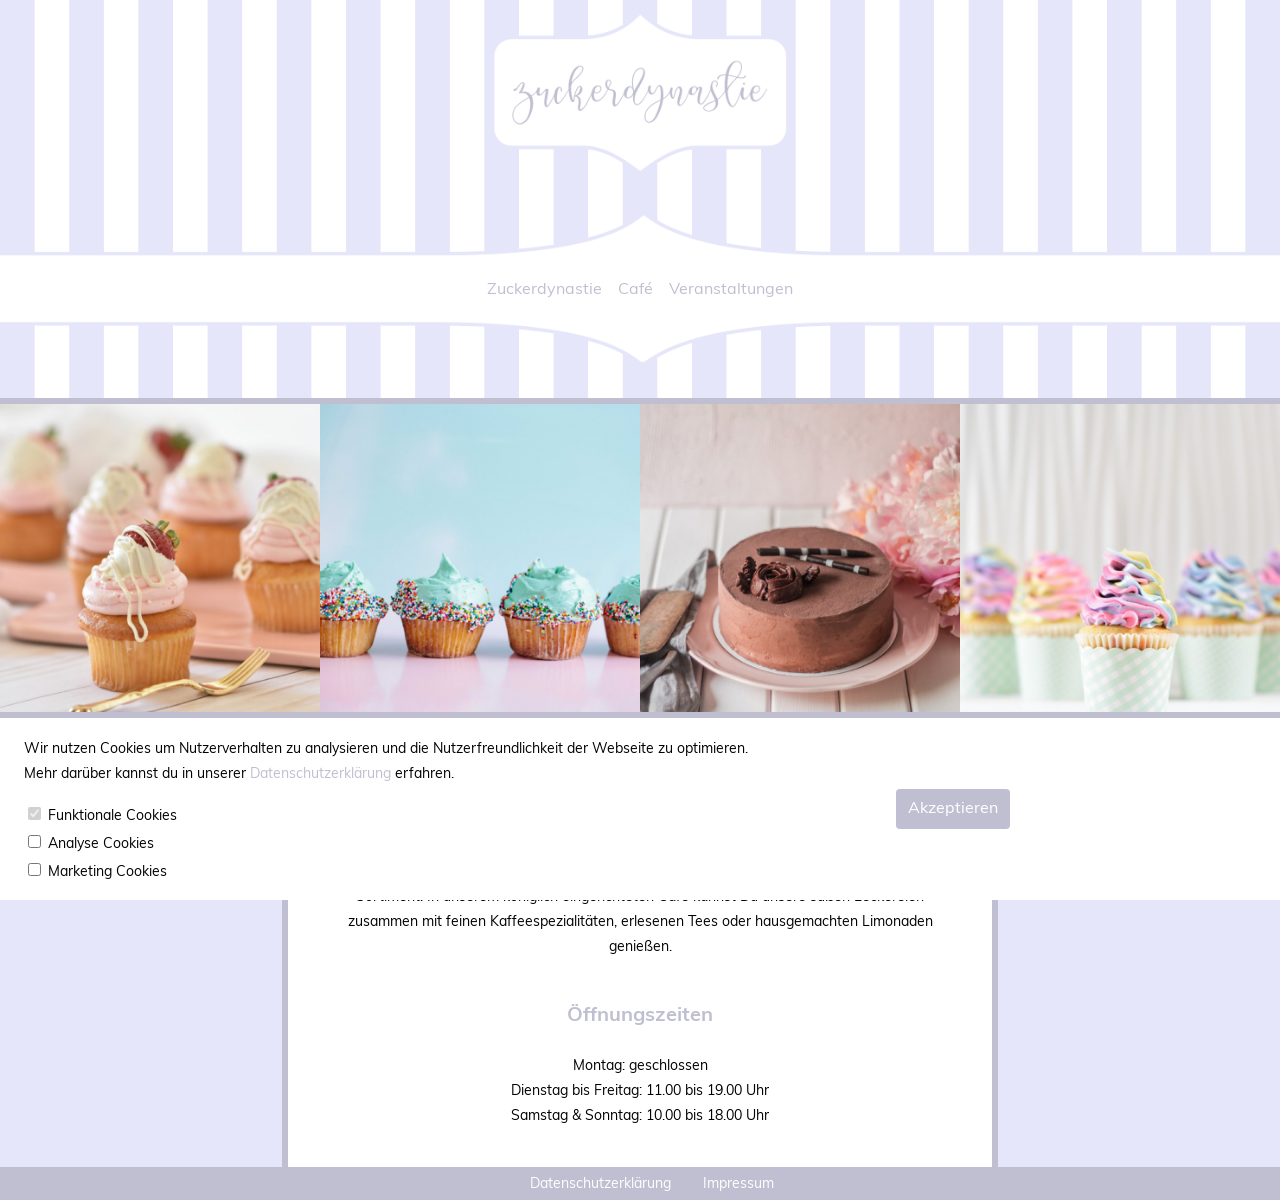
<file: index.html>
<!DOCTYPE HTML PUBLIC "-//W3C//DTD HTML 4.0 Transitional//EN">
<html lang="de">
<head>
<meta charset="utf-8">
<meta name="robots" content="noindex">
<meta http-equiv="X-UA-Compatible" content="IE=edge">
<meta name="page-type" content="homepage">
<meta name="viewport" content="width=device-width, initial-scale=1">
<meta name="description"
content="Süße Köstlichkeiten im Hamburger Karolinen-Viertel." >
<title>Zuckerdynastie</title>

<link rel="stylesheet" href="css/main.css" type="text/css">
<link rel="stylesheet" href="fonts/muli/stylesheet.css" type="text/css">

<script type="text/javascript" src="js/cookie.js"></script>

</head>

<body>

<img class="header" src="images/header.png">

<div class="navbar border-bottom">
    <nav>
      <ul class="ul-navbar">
        <li class="li-navbar">
          <a class="a-navbar" href="index.html">Zuckerdynastie</a>
        </li>
        <li class="li-navbar">
          <a class="a-navbar" href="speisekarte.html">Café</a>
        </li>
        <li class="li-navbar">
          <a class="a-navbar" href="veranstaltungen.html">Veranstaltungen</a>
        </li>
      </ul>
    </nav>
    <img src="images/nav-bottom.png">
</div>

<img src="images/cupcakes_collage_01.png">

<h2>Herzlich Willkommen in der Zuckerdynastie!</h2>

<div class="main-section">

<p>Lang lebe der Genuss! Hier wäre Marie Antoinette sicherlich liebend gern eingezogen. Besuche unser kleines Königreich mitten im Hamburger Karolinen-Viertel und entdecke unser zuckersüßes Sortiment. In unserem königlich eingerichteten Café kannst Du unsere süßen Leckereien zusammen mit feinen Kaffeespezialitäten, erlesenen Tees oder hausgemachten Limonaden genießen.</p>

<h3>Öffnungszeiten</h3>

<p>Montag: geschlossen<br />
Dienstag bis Freitag: 11.00 bis 19.00 Uhr<br />
Samstag & Sonntag: 10.00 bis 18.00 Uhr</p>

</div>

<div class="footer">
        <ul class="ul-footer">
            <li class="li-footer"><a class="a-footer" href="datenschutz.html">Datenschutzerklärung</a></li>
            <li class="li-footer"><a class="a-footer" href="impressum.html">Impressum</a></li>
       </ul>
  </div>

  <div class="cookie-hinweis" id="cookiehinweis">
      <div class="col-left">
        <p class="p-cookie">Wir nutzen Cookies um Nutzerverhalten zu analysieren und die Nutzerfreundlichkeit der Webseite zu optimieren.<br />Mehr darüber kannst du in unserer <a href="datenschutz.html">Datenschutzerklärung</a> erfahren.</p>
        <div class="checkboxes-cookie">
            <div class="checkbox-container">
                <label class="checkbox-label"><input type="checkbox" checked disabled>
                    Funktionale Cookies
                    <span class="checkmark"></span>
                </label>
            </div>
            <div class="checkbox-container">
                <label class="checkbox-label"><input type="checkbox">
                    Analyse Cookies
                    <span class="checkmark"></span>
                </label>
            </div>
            <div class="checkbox-container">
                <label class="checkbox-label"><input type="checkbox">
                    Marketing Cookies
                    <span class="checkmark"></span>
                </label>
            </div>
        </div>
      </div>
      <div class="col-right">
          <a class="button cookie-hinweis-button" onclick='cookieOk()'>Akzeptieren</a>
      </div>
  </div>

 <script>
    showCookieNotice();
</script>

</body>

</html>
</file>
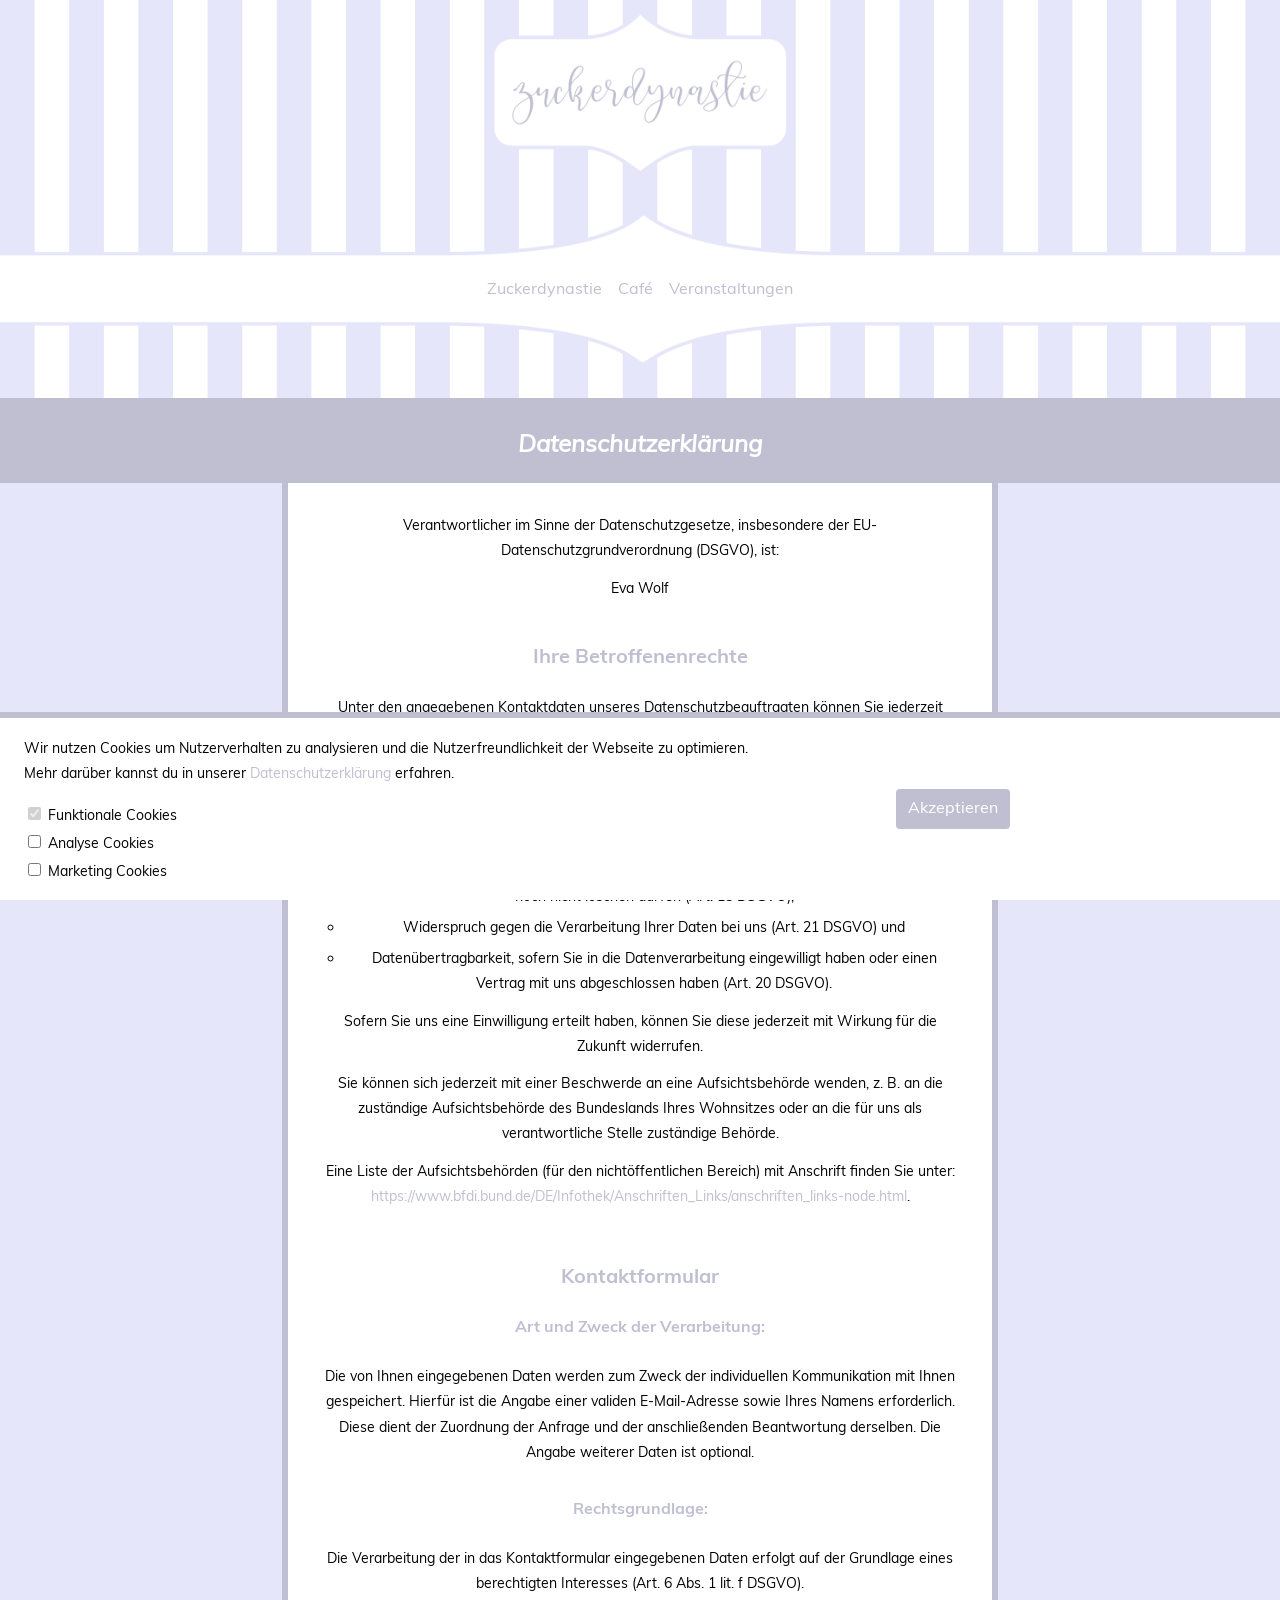
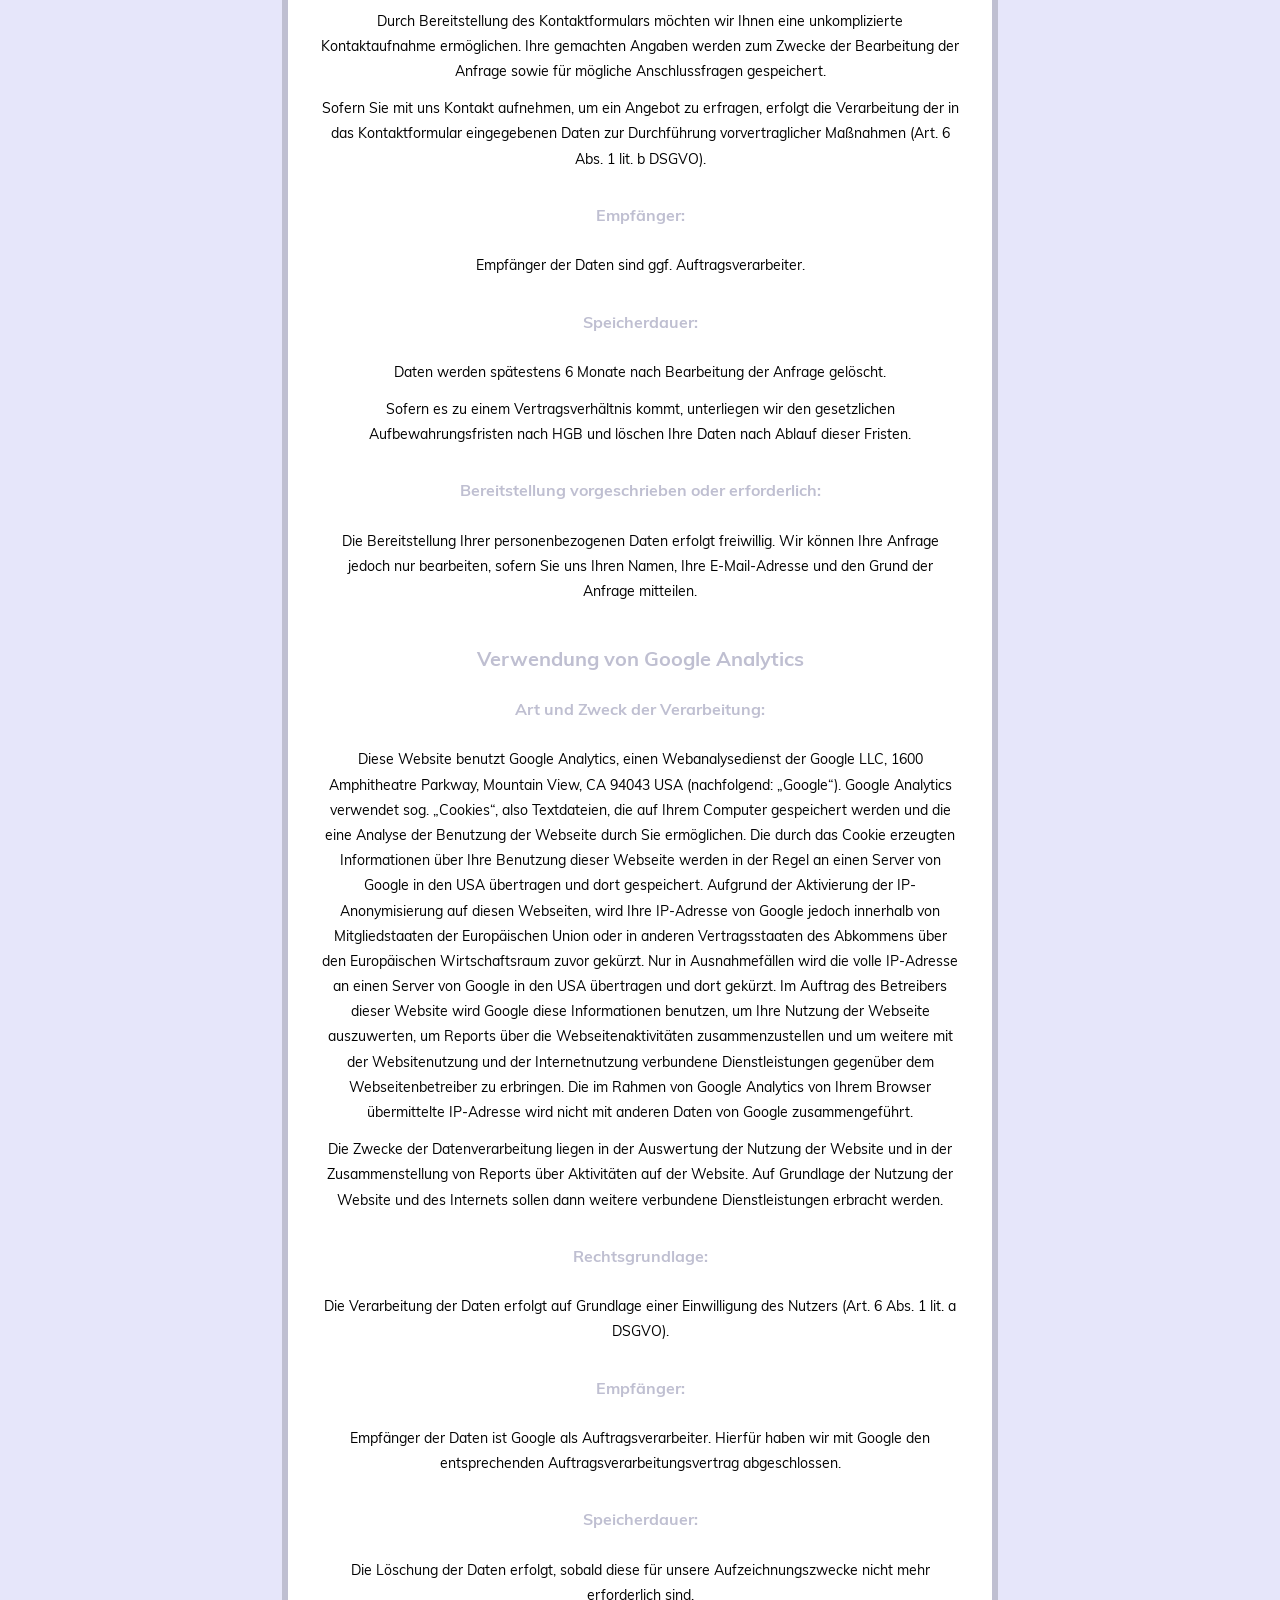
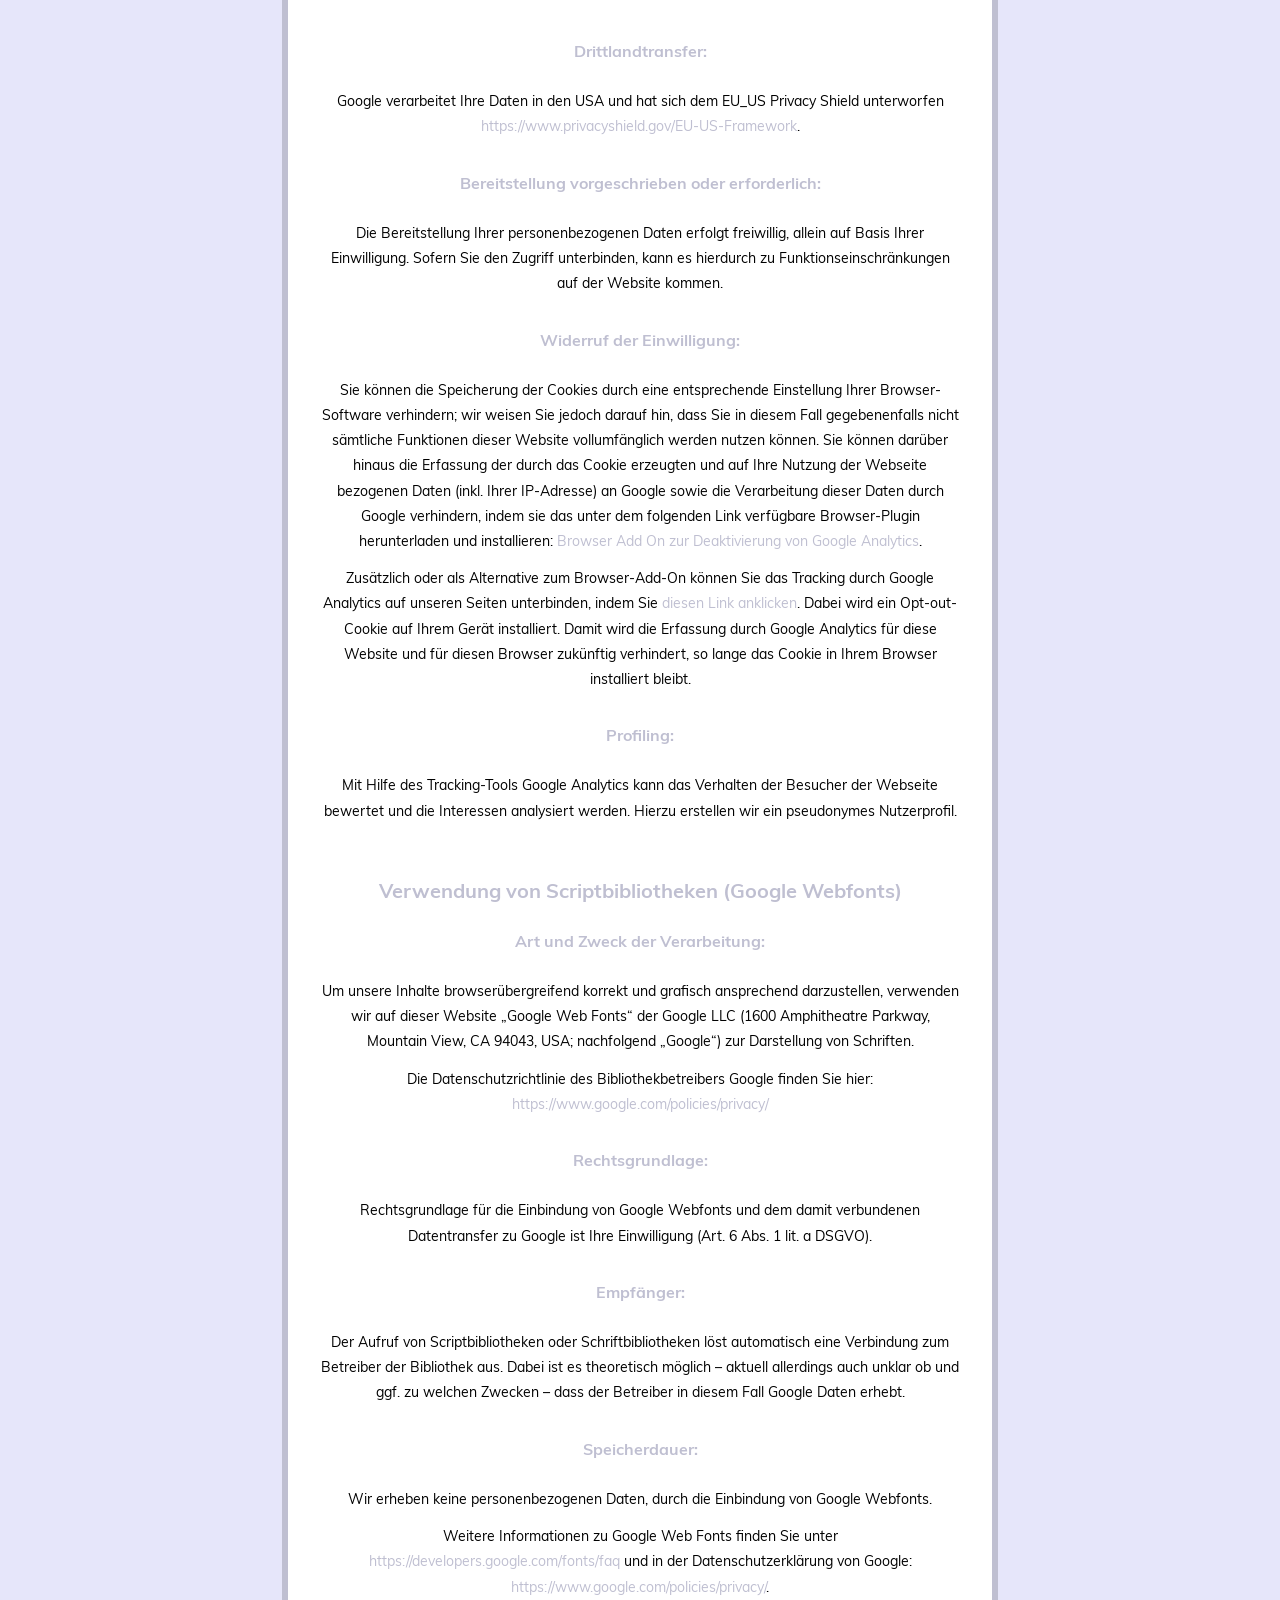
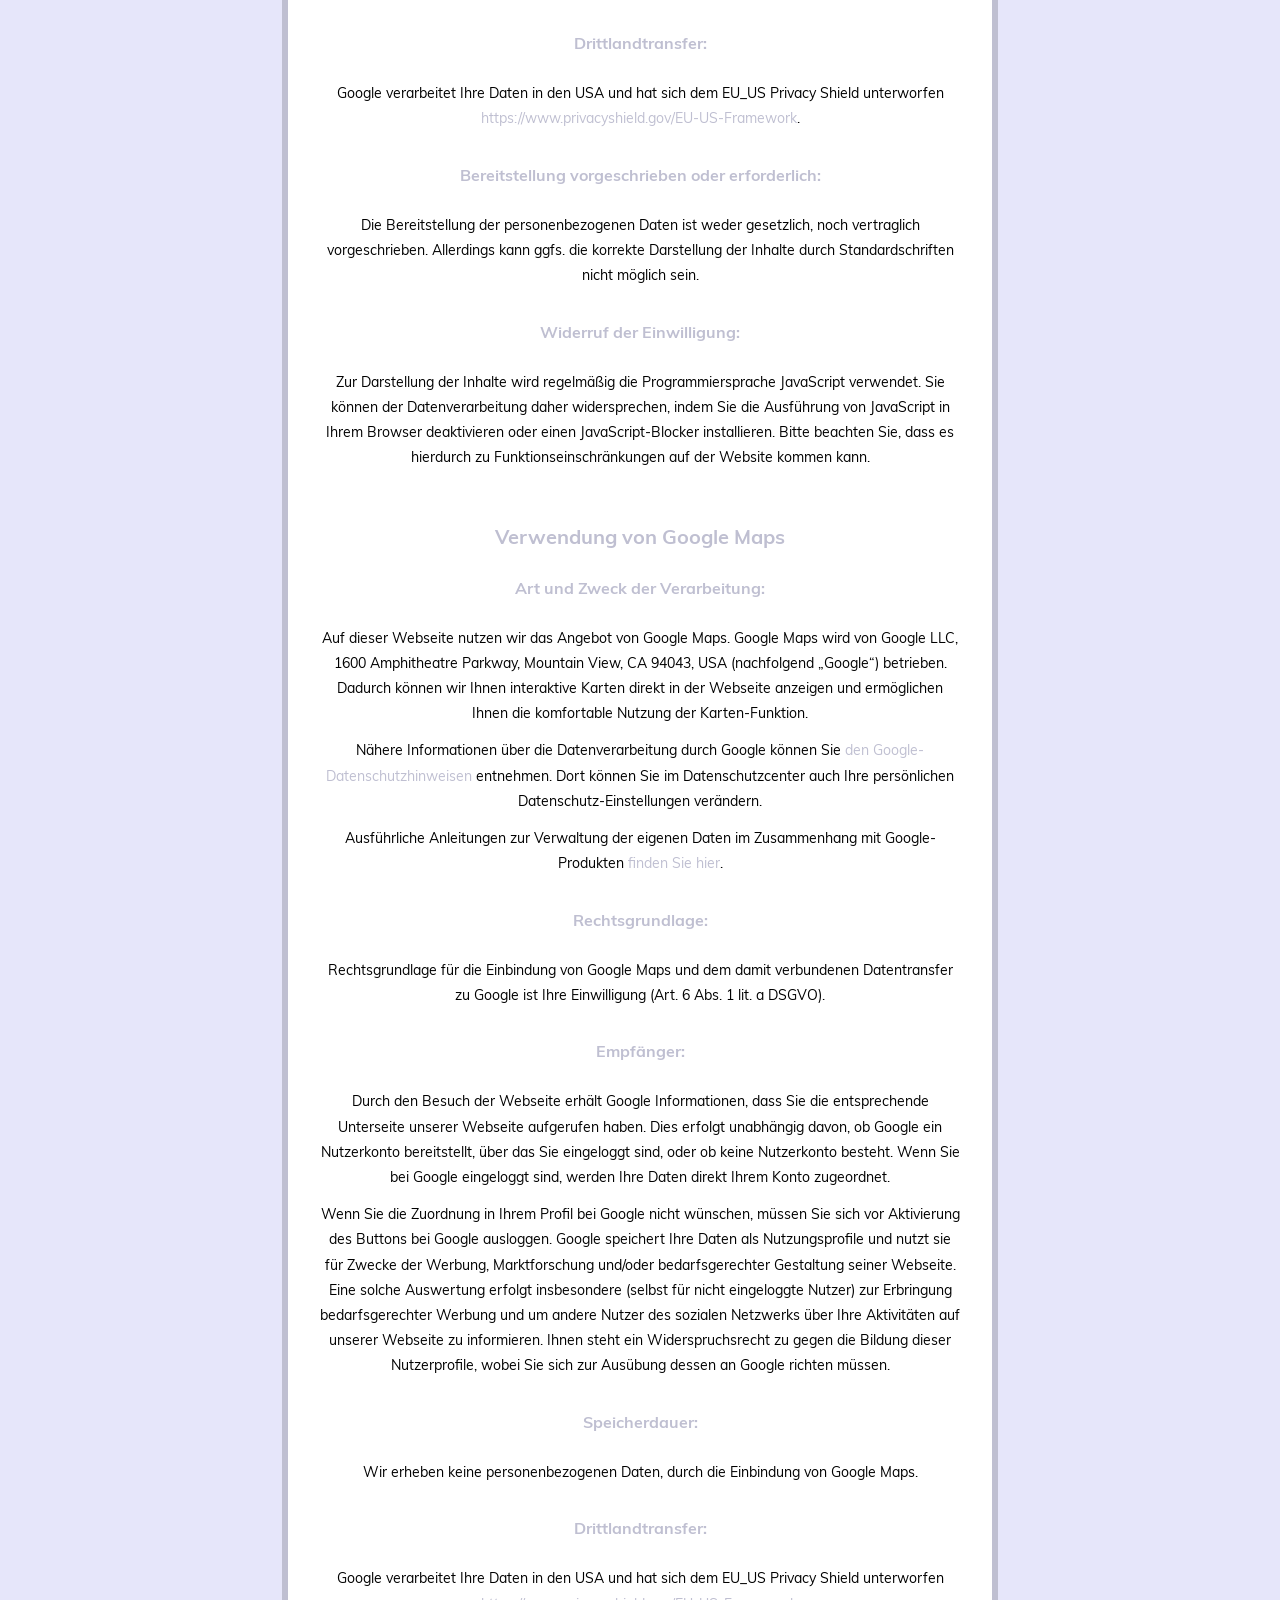
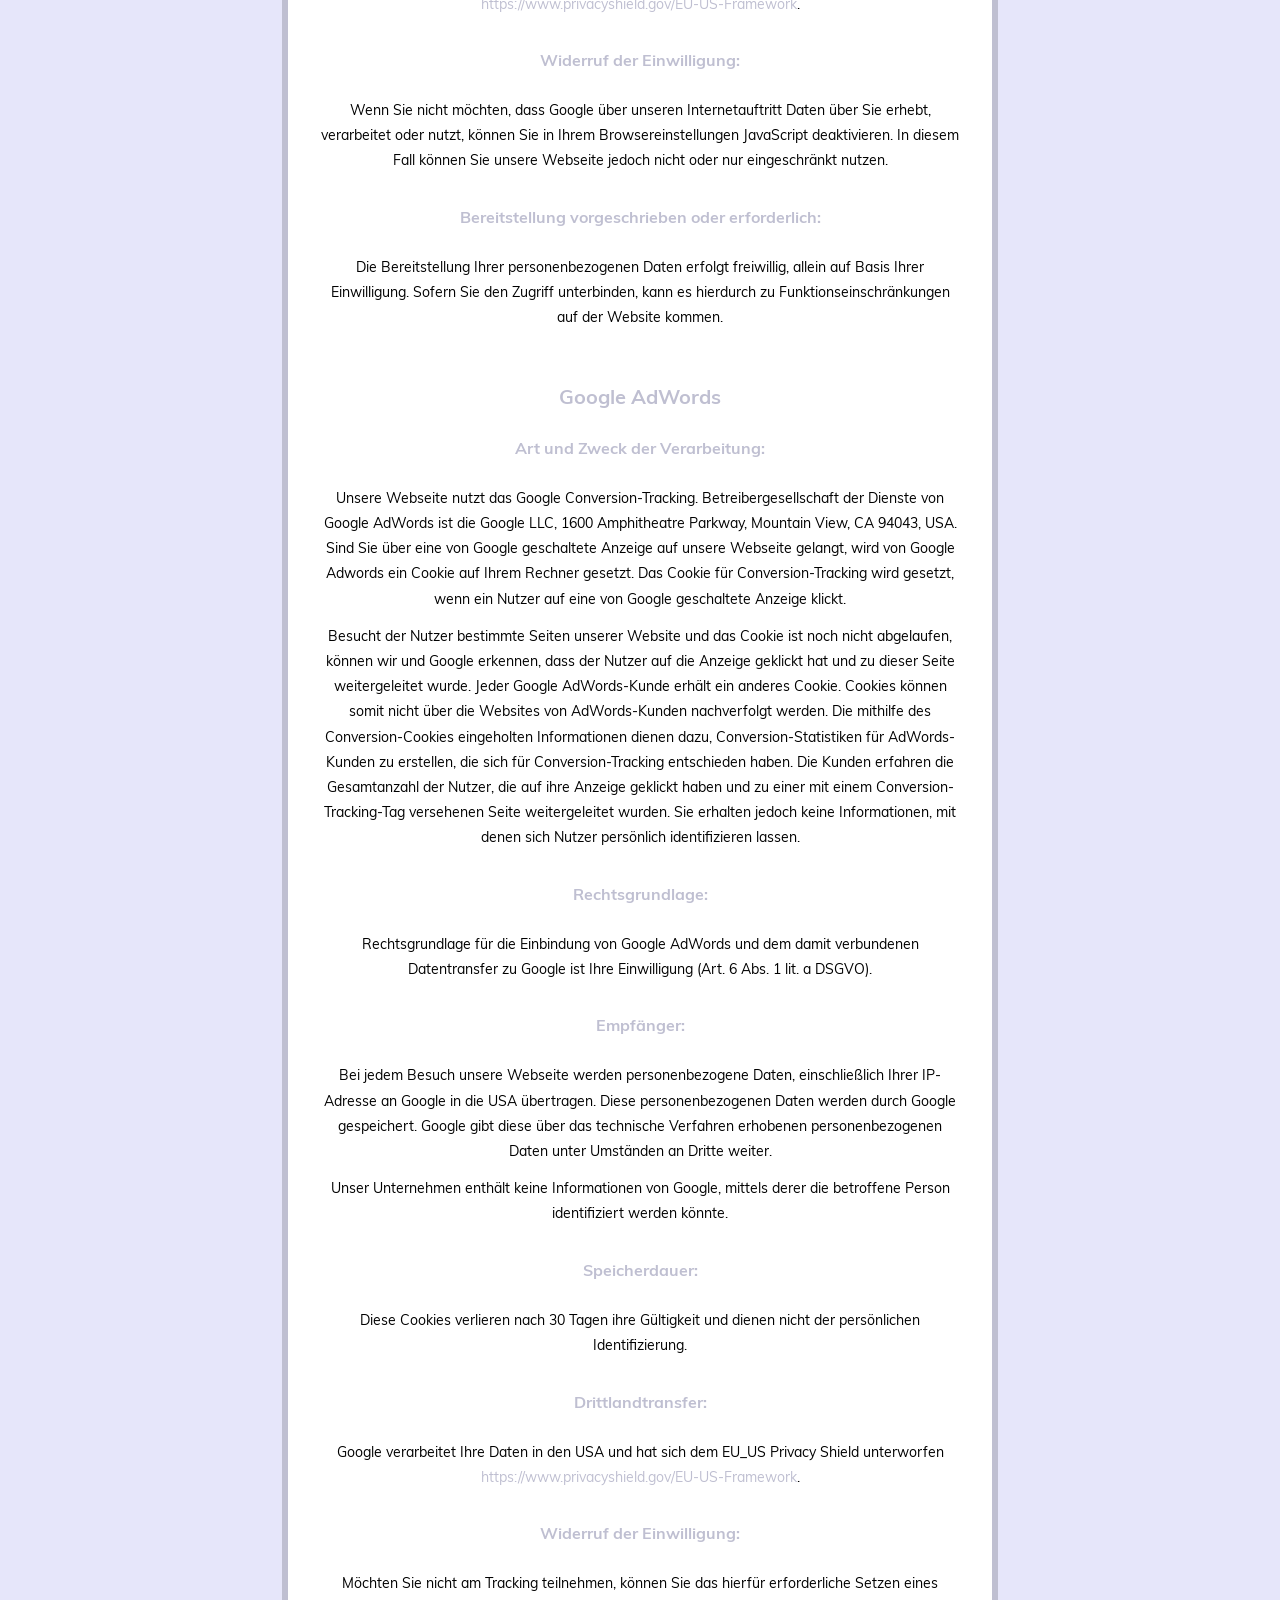
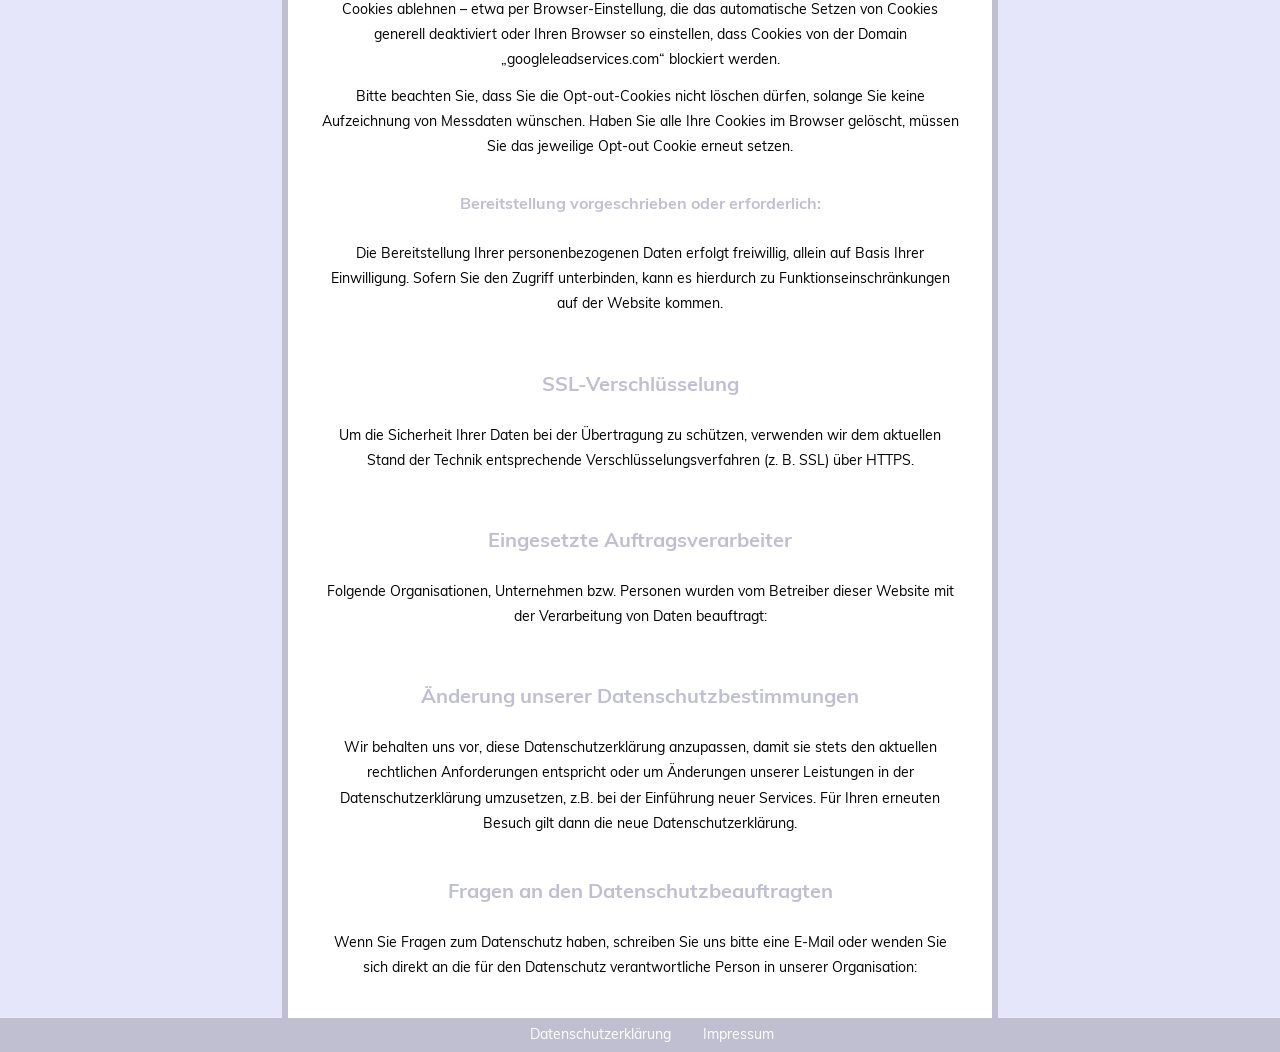
<file: datenschutz.html>
<!DOCTYPE HTML PUBLIC "-//W3C//DTD HTML 4.0 Transitional//EN">
<html lang="de">
<head>
<meta charset="utf-8">
<meta name="robots" content="noindex">
<meta http-equiv="X-UA-Compatible" content="IE=edge">
<meta name="page-type" content="homepage">
<meta name="viewport" content="width=device-width, initial-scale=1">
<meta name="description"
content="Süße Köstlichkeiten im Hamburger Karolinen-Viertel." >
<title>Zuckerdynastie</title>

<link rel="stylesheet" href="css/main.css" type="text/css">
<link rel="stylesheet" href="fonts/muli/stylesheet.css" type="text/css">
<script type="text/javascript" src="js/cookie.js"></script>

</head>

<body>

<img class="header" src="images/header.png">

<div class="navbar border-bottom">
    <nav>
      <ul class="ul-navbar">
        <li class="li-navbar">
          <a class="a-navbar" href="index.html">Zuckerdynastie</a>
        </li>
        <li class="li-navbar">
          <a class="a-navbar" href="speisekarte.html">Café</a>
        </li>
        <li class="li-navbar">
          <a class="a-navbar" href="veranstaltungen.html">Veranstaltungen</a>
        </li>
      </ul>
    </nav>
    <img src="images/nav-bottom.png">
</div>

<h2>Datenschutzerklärung</h2>

<div class="main-section">

    <p>Verantwortlicher im Sinne der Datenschutzgesetze, insbesondere der EU-Datenschutzgrundverordnung (DSGVO), ist:</p>
    <p>Eva Wolf</p>

    <h3>Ihre Betroffenenrechte</h3>

    <p>Unter den angegebenen Kontaktdaten unseres Datenschutzbeauftragten können Sie jederzeit folgende Rechte ausüben:</p>
    <ul>
    <li>Auskunft über Ihre bei uns gespeicherten Daten und deren Verarbeitung (Art. 15 DSGVO),</li>
    <li>Berichtigung unrichtiger personenbezogener Daten (Art. 16 DSGVO),</li>
    <li>Löschung Ihrer bei uns gespeicherten Daten (Art. 17 DSGVO),</li>
    <li>Einschränkung der Datenverarbeitung, sofern wir Ihre Daten aufgrund gesetzlicher Pflichten noch nicht löschen dürfen (Art. 18 DSGVO),</li>
    <li>Widerspruch gegen die Verarbeitung Ihrer Daten bei uns (Art. 21 DSGVO) und</li>
    <li>Datenübertragbarkeit, sofern Sie in die Datenverarbeitung eingewilligt haben oder einen Vertrag mit uns abgeschlossen haben (Art. 20 DSGVO).</li>
    </ul>
    <p>Sofern Sie uns eine Einwilligung erteilt haben, können Sie diese jederzeit mit Wirkung für die Zukunft widerrufen.</p>
    <p>Sie können sich jederzeit mit einer Beschwerde an eine Aufsichtsbehörde wenden, z. B. an die zuständige Aufsichtsbehörde des Bundeslands Ihres Wohnsitzes oder an die für uns als verantwortliche Stelle zuständige Behörde.</p>
    <p>Eine Liste der Aufsichtsbehörden (für den nichtöffentlichen Bereich) mit Anschrift finden Sie unter: <a href="https://www.bfdi.bund.de/DE/Infothek/Anschriften_Links/anschriften_links-node.html" target="blank" rel="nofollow">https://www.bfdi.bund.de/DE/Infothek/Anschriften_Links/anschriften_links-node.html</a>.</p>
    <p></p><h3>Kontaktformular</h3>
    <h4>Art und Zweck der Verarbeitung:</h4>
    <p>Die von Ihnen eingegebenen Daten werden zum Zweck der individuellen Kommunikation mit Ihnen gespeichert. Hierfür ist die Angabe einer validen E-Mail-Adresse sowie Ihres Namens erforderlich. Diese dient der Zuordnung der Anfrage und der anschließenden Beantwortung derselben. Die Angabe weiterer Daten ist optional.</p>
    <h4>Rechtsgrundlage:</h4>
    <p>Die Verarbeitung der in das Kontaktformular eingegebenen Daten erfolgt auf der Grundlage eines berechtigten Interesses (Art. 6 Abs. 1 lit. f DSGVO).</p>
    <p>Durch Bereitstellung des Kontaktformulars möchten wir Ihnen eine unkomplizierte Kontaktaufnahme ermöglichen. Ihre gemachten Angaben werden zum Zwecke der Bearbeitung der Anfrage sowie für mögliche Anschlussfragen gespeichert.</p>
    <p>Sofern Sie mit uns Kontakt aufnehmen, um ein Angebot zu erfragen, erfolgt die Verarbeitung der in das Kontaktformular eingegebenen Daten zur Durchführung vorvertraglicher Maßnahmen (Art. 6 Abs. 1 lit. b DSGVO).</p>
    <h4>Empfänger:</h4>
    <p>Empfänger der Daten sind ggf. Auftragsverarbeiter.</p>
    <h4>Speicherdauer:</h4>
    <p>Daten werden spätestens 6 Monate nach Bearbeitung der Anfrage gelöscht.</p>
    <p>Sofern es zu einem Vertragsverhältnis kommt, unterliegen wir den gesetzlichen Aufbewahrungsfristen nach HGB und löschen Ihre Daten nach Ablauf dieser Fristen. </p>
    <h4>Bereitstellung vorgeschrieben oder erforderlich:</h4>
    <p>Die Bereitstellung Ihrer personenbezogenen Daten erfolgt freiwillig. Wir können Ihre Anfrage jedoch nur bearbeiten, sofern Sie uns Ihren Namen, Ihre E-Mail-Adresse und den Grund der Anfrage mitteilen.</p>
    <h3>Verwendung von Google Analytics</h3>
    <h4>Art und Zweck der Verarbeitung:</h4>
    <p>Diese Website benutzt Google Analytics, einen Webanalysedienst der Google LLC, 1600 Amphitheatre Parkway, Mountain View, CA 94043 USA (nachfolgend: „Google“). Google Analytics verwendet sog. „Cookies“, also Textdateien, die auf Ihrem Computer gespeichert werden und die eine Analyse der Benutzung der Webseite durch Sie ermöglichen. Die durch das Cookie erzeugten Informationen über Ihre Benutzung dieser Webseite werden in der Regel an einen Server von Google in den USA übertragen und dort gespeichert. Aufgrund der Aktivierung der IP-Anonymisierung auf diesen Webseiten, wird Ihre IP-Adresse von Google jedoch innerhalb von Mitgliedstaaten der Europäischen Union oder in anderen Vertragsstaaten des Abkommens über den Europäischen Wirtschaftsraum zuvor gekürzt. Nur in Ausnahmefällen wird die volle IP-Adresse an einen Server von Google in den USA übertragen und dort gekürzt. Im Auftrag des Betreibers dieser Website wird Google diese Informationen benutzen, um Ihre Nutzung der Webseite auszuwerten, um Reports über die Webseitenaktivitäten zusammenzustellen und um weitere mit der Websitenutzung und der Internetnutzung verbundene Dienstleistungen gegenüber dem Webseitenbetreiber zu erbringen. Die im Rahmen von Google Analytics von Ihrem Browser übermittelte IP-Adresse wird nicht mit anderen Daten von Google zusammengeführt.</p>
    <p>Die Zwecke der Datenverarbeitung liegen in der Auswertung der Nutzung der Website und in der Zusammenstellung von Reports über Aktivitäten auf der Website. Auf Grundlage der Nutzung der Website und des Internets sollen dann weitere verbundene Dienstleistungen erbracht werden.</p>
    <h4>Rechtsgrundlage:</h4>
    <p>Die Verarbeitung der Daten erfolgt auf Grundlage einer Einwilligung des Nutzers (Art. 6 Abs. 1 lit. a DSGVO).</p>
    <h4>Empfänger:</h4>
    <p>Empfänger der Daten ist Google als Auftragsverarbeiter. Hierfür haben wir mit Google den entsprechenden Auftragsverarbeitungsvertrag abgeschlossen.</p>
    <h4>Speicherdauer:</h4>
    <p>Die Löschung der Daten erfolgt, sobald diese für unsere Aufzeichnungszwecke nicht mehr erforderlich sind.</p>
    <h4>Drittlandtransfer:</h4>
    <p>Google verarbeitet Ihre Daten in den USA und hat sich dem EU_US Privacy Shield unterworfen <a href="https://www.privacyshield.gov/EU-US-Framework">https://www.privacyshield.gov/EU-US-Framework</a>. </p>
    <h4>Bereitstellung vorgeschrieben oder erforderlich:</h4>
    <p>Die Bereitstellung Ihrer personenbezogenen Daten erfolgt freiwillig, allein auf Basis Ihrer Einwilligung. Sofern Sie den Zugriff unterbinden, kann es hierdurch zu Funktionseinschränkungen auf der Website kommen.</p>
    <h4>Widerruf der Einwilligung:</h4>
    <p>Sie können die Speicherung der Cookies durch eine entsprechende Einstellung Ihrer Browser-Software verhindern; wir weisen Sie jedoch darauf hin, dass Sie in diesem Fall gegebenenfalls nicht sämtliche Funktionen dieser Website vollumfänglich werden nutzen können. Sie können darüber hinaus die Erfassung der durch das Cookie erzeugten und auf Ihre Nutzung der Webseite bezogenen Daten (inkl. Ihrer IP-Adresse) an Google sowie die Verarbeitung dieser Daten durch Google verhindern, indem sie das unter dem folgenden Link verfügbare Browser-Plugin herunterladen und installieren: <a href="http://tools.google.com/dlpage/gaoptout?hl=de">Browser Add On zur Deaktivierung von Google Analytics</a>.</p>
    <p>Zusätzlich oder als Alternative zum Browser-Add-On können Sie das Tracking durch Google Analytics auf unseren Seiten unterbinden, indem Sie <a title="Google Analytics Opt-Out-Cookie setzen" onClick="gaOptout();alert('Google Analytics wurde deaktiviert');" href="#">diesen Link anklicken</a>. Dabei wird ein Opt-out-Cookie auf Ihrem Gerät installiert. Damit wird die Erfassung durch Google Analytics für diese Website und für diesen Browser zukünftig verhindert, so lange das Cookie in Ihrem Browser installiert bleibt.</p>
    <h4>Profiling:</h4>
    <p>Mit Hilfe des Tracking-Tools Google Analytics kann das Verhalten der Besucher der Webseite bewertet und die Interessen analysiert werden. Hierzu erstellen wir ein pseudonymes Nutzerprofil.</p>
    <p></p><h3>Verwendung von Scriptbibliotheken (Google Webfonts)</h3>
    <h4>Art und Zweck der Verarbeitung:</h4>
    <p>Um unsere Inhalte browserübergreifend korrekt und grafisch ansprechend darzustellen, verwenden wir auf dieser Website „Google Web Fonts“ der Google LLC (1600 Amphitheatre Parkway, Mountain View, CA 94043, USA; nachfolgend „Google“) zur Darstellung von Schriften.</p>
    <p>Die Datenschutzrichtlinie des Bibliothekbetreibers Google finden Sie hier: <a href="https://www.google.com/policies/privacy/">https://www.google.com/policies/privacy/</a></p>
    <h4>Rechtsgrundlage:</h4>
    <p>Rechtsgrundlage für die Einbindung von Google Webfonts und dem damit verbundenen Datentransfer zu Google ist Ihre Einwilligung (Art. 6 Abs. 1 lit. a DSGVO). </p>
    <h4>Empfänger:</h4>
    <p>Der Aufruf von Scriptbibliotheken oder Schriftbibliotheken löst automatisch eine Verbindung zum Betreiber der Bibliothek aus. Dabei ist es theoretisch möglich – aktuell allerdings auch unklar ob und ggf. zu welchen Zwecken – dass der Betreiber in diesem Fall Google Daten erhebt.</p>
    <h4>Speicherdauer:</h4>
    <p>Wir erheben keine personenbezogenen Daten, durch die Einbindung von Google Webfonts.</p>
    <p>Weitere Informationen zu Google Web Fonts finden Sie unter <a href="https://developers.google.com/fonts/faq">https://developers.google.com/fonts/faq</a> und in der Datenschutzerklärung von Google: <a href="https://www.google.com/policies/privacy/">https://www.google.com/policies/privacy/</a>.</p>
    <h4>Drittlandtransfer:</h4>
    <p>Google verarbeitet Ihre Daten in den USA und hat sich dem EU_US Privacy Shield unterworfen <a href="https://www.privacyshield.gov/EU-US-Framework">https://www.privacyshield.gov/EU-US-Framework</a>.</p>
    <h4>Bereitstellung vorgeschrieben oder erforderlich:</h4>
    <p>Die Bereitstellung der personenbezogenen Daten ist weder gesetzlich, noch vertraglich vorgeschrieben. Allerdings kann ggfs. die korrekte Darstellung der Inhalte durch Standardschriften nicht möglich sein.</p>
    <h4>Widerruf der Einwilligung:</h4>
    <p>Zur Darstellung der Inhalte wird regelmäßig die Programmiersprache JavaScript verwendet. Sie können der Datenverarbeitung daher widersprechen, indem Sie die Ausführung von JavaScript in Ihrem Browser deaktivieren oder einen JavaScript-Blocker installieren. Bitte beachten Sie, dass es hierdurch zu Funktionseinschränkungen auf der Website kommen kann.</p>
    <p></p><h3>Verwendung von Google Maps</h3>
    <h4>Art und Zweck der Verarbeitung:</h4>
    <p>Auf dieser Webseite nutzen wir das Angebot von Google Maps. Google Maps wird von Google LLC, 1600 Amphitheatre Parkway, Mountain View, CA 94043, USA (nachfolgend „Google“) betrieben. Dadurch können wir Ihnen interaktive Karten direkt in der Webseite anzeigen und ermöglichen Ihnen die komfortable Nutzung der Karten-Funktion.</p>
    <p>Nähere Informationen über die Datenverarbeitung durch Google können Sie <a href="http://www.google.com/privacypolicy.html">den Google-Datenschutzhinweisen</a> entnehmen. Dort können Sie im Datenschutzcenter auch Ihre persönlichen Datenschutz-Einstellungen verändern.</p>
    <p>Ausführliche Anleitungen zur Verwaltung der eigenen Daten im Zusammenhang mit Google-Produkten<a href="http://www.dataliberation.org/"> finden Sie hier</a>.</p>
    <h4>Rechtsgrundlage:</h4>
    <p>Rechtsgrundlage für die Einbindung von Google Maps und dem damit verbundenen Datentransfer zu Google ist Ihre Einwilligung (Art. 6 Abs. 1 lit. a DSGVO).</p>
    <h4>Empfänger:</h4>
    <p>Durch den Besuch der Webseite erhält Google Informationen, dass Sie die entsprechende Unterseite unserer Webseite aufgerufen haben. Dies erfolgt unabhängig davon, ob Google ein Nutzerkonto bereitstellt, über das Sie eingeloggt sind, oder ob keine Nutzerkonto besteht. Wenn Sie bei Google eingeloggt sind, werden Ihre Daten direkt Ihrem Konto zugeordnet.</p>
    <p>Wenn Sie die Zuordnung in Ihrem Profil bei Google nicht wünschen, müssen Sie sich vor Aktivierung des Buttons bei Google ausloggen. Google speichert Ihre Daten als Nutzungsprofile und nutzt sie für Zwecke der Werbung, Marktforschung und/oder bedarfsgerechter Gestaltung seiner Webseite. Eine solche Auswertung erfolgt insbesondere (selbst für nicht eingeloggte Nutzer) zur Erbringung bedarfsgerechter Werbung und um andere Nutzer des sozialen Netzwerks über Ihre Aktivitäten auf unserer Webseite zu informieren. Ihnen steht ein Widerspruchsrecht zu gegen die Bildung dieser Nutzerprofile, wobei Sie sich zur Ausübung dessen an Google richten müssen.</p>
    <h4>Speicherdauer:</h4>
    <p>Wir erheben keine personenbezogenen Daten, durch die Einbindung von Google Maps.</p>
    <h4>Drittlandtransfer:</h4>
    <p>Google verarbeitet Ihre Daten in den USA und hat sich dem EU_US Privacy Shield unterworfen <a href="https://www.privacyshield.gov/EU-US-Framework">https://www.privacyshield.gov/EU-US-Framework</a>.</p>
    <h4>Widerruf der Einwilligung:</h4>
    <p>Wenn Sie nicht möchten, dass Google über unseren Internetauftritt Daten über Sie erhebt, verarbeitet oder nutzt, können Sie in Ihrem Browsereinstellungen JavaScript deaktivieren. In diesem Fall können Sie unsere Webseite jedoch nicht oder nur eingeschränkt nutzen.</p>
    <h4>Bereitstellung vorgeschrieben oder erforderlich:</h4>
    <p>Die Bereitstellung Ihrer personenbezogenen Daten erfolgt freiwillig, allein auf Basis Ihrer Einwilligung. Sofern Sie den Zugriff unterbinden, kann es hierdurch zu Funktionseinschränkungen auf der Website kommen.</p>
    <p></p><h3>Google AdWords</h3>
    <h4>Art und Zweck der Verarbeitung:</h4>
    <p>Unsere Webseite nutzt das Google Conversion-Tracking. Betreibergesellschaft der Dienste von Google AdWords ist die Google LLC, 1600 Amphitheatre Parkway, Mountain View, CA 94043, USA. Sind Sie über eine von Google geschaltete Anzeige auf unsere Webseite gelangt, wird von Google Adwords ein Cookie auf Ihrem Rechner gesetzt. Das Cookie für Conversion-Tracking wird gesetzt, wenn ein Nutzer auf eine von Google geschaltete Anzeige klickt.</p>
    <p>Besucht der Nutzer bestimmte Seiten unserer Website und das Cookie ist noch nicht abgelaufen, können wir und Google erkennen, dass der Nutzer auf die Anzeige geklickt hat und zu dieser Seite weitergeleitet wurde. Jeder Google AdWords-Kunde erhält ein anderes Cookie. Cookies können somit nicht über die Websites von AdWords-Kunden nachverfolgt werden. Die mithilfe des Conversion-Cookies eingeholten Informationen dienen dazu, Conversion-Statistiken für AdWords-Kunden zu erstellen, die sich für Conversion-Tracking entschieden haben. Die Kunden erfahren die Gesamtanzahl der Nutzer, die auf ihre Anzeige geklickt haben und zu einer mit einem Conversion-Tracking-Tag versehenen Seite weitergeleitet wurden. Sie erhalten jedoch keine Informationen, mit denen sich Nutzer persönlich identifizieren lassen.</p>
    <h4>Rechtsgrundlage:</h4>
    <p>Rechtsgrundlage für die Einbindung von Google AdWords und dem damit verbundenen Datentransfer zu Google ist Ihre Einwilligung (Art. 6 Abs. 1 lit. a DSGVO).</p>
    <h4>Empfänger:</h4>
    <p>Bei jedem Besuch unsere Webseite werden personenbezogene Daten, einschließlich Ihrer IP-Adresse an Google in die USA übertragen. Diese personenbezogenen Daten werden durch Google gespeichert. Google gibt diese über das technische Verfahren erhobenen personenbezogenen Daten unter Umständen an Dritte weiter.</p>
    <p>Unser Unternehmen enthält keine Informationen von Google, mittels derer die betroffene Person identifiziert werden könnte.</p>
    <h4>Speicherdauer:</h4>
    <p>Diese Cookies verlieren nach 30 Tagen ihre Gültigkeit und dienen nicht der persönlichen Identifizierung.</p>
    <h4>Drittlandtransfer:</h4>
    <p>Google verarbeitet Ihre Daten in den USA und hat sich dem EU_US Privacy Shield unterworfen <a href="https://www.privacyshield.gov/EU-US-Framework">https://www.privacyshield.gov/EU-US-Framework</a>.</p>
    <h4>Widerruf der Einwilligung:</h4>
    <p>Möchten Sie nicht am Tracking teilnehmen, können Sie das hierfür erforderliche Setzen eines Cookies ablehnen – etwa per Browser-Einstellung, die das automatische Setzen von Cookies generell deaktiviert oder Ihren Browser so einstellen, dass Cookies von der Domain „googleleadservices.com“ blockiert werden.</p>
    <p>Bitte beachten Sie, dass Sie die Opt-out-Cookies nicht löschen dürfen, solange Sie keine Aufzeichnung von Messdaten wünschen. Haben Sie alle Ihre Cookies im Browser gelöscht, müssen Sie das jeweilige Opt-out Cookie erneut setzen.</p>
    <h4>Bereitstellung vorgeschrieben oder erforderlich:</h4>
    <p>Die Bereitstellung Ihrer personenbezogenen Daten erfolgt freiwillig, allein auf Basis Ihrer Einwilligung. Sofern Sie den Zugriff unterbinden, kann es hierdurch zu Funktionseinschränkungen auf der Website kommen.</p>
    <p></p><h3>SSL-Verschlüsselung</h3>
    <p>Um die Sicherheit Ihrer Daten bei der Übertragung zu schützen, verwenden wir dem aktuellen Stand der Technik entsprechende Verschlüsselungsverfahren (z. B. SSL) über HTTPS.</p>
    <p></p><h3>Eingesetzte Auftragsverarbeiter</h3>
    <p>Folgende Organisationen, Unternehmen bzw. Personen wurden vom Betreiber dieser Website mit der Verarbeitung von Daten beauftragt:</p>
    <p></p><h3>Änderung unserer Datenschutzbestimmungen</h3>
    <p>Wir behalten uns vor, diese Datenschutzerklärung anzupassen, damit sie stets den aktuellen rechtlichen Anforderungen entspricht oder um Änderungen unserer Leistungen in der Datenschutzerklärung umzusetzen, z.B. bei der Einführung neuer Services. Für Ihren erneuten Besuch gilt dann die neue Datenschutzerklärung.</p>
    <h3>Fragen an den Datenschutzbeauftragten</h3>
    <p>Wenn Sie Fragen zum Datenschutz haben, schreiben Sie uns bitte eine E-Mail oder wenden Sie sich direkt an die für den Datenschutz verantwortliche Person in unserer Organisation:</p>


</div>

<div class="footer">
        <ul class="ul-footer">
            <li class="li-footer"><a class="a-footer" href="datenschutz.html">Datenschutzerklärung</a></li>
            <li class="li-footer"><a class="a-footer" href="impressum.html">Impressum</a></li>
       </ul>
  </div>

  <div class="cookie-hinweis" id="cookiehinweis">
      <div class="col-left">
        <p class="p-cookie">Wir nutzen Cookies um Nutzerverhalten zu analysieren und die Nutzerfreundlichkeit der Webseite zu optimieren.<br />Mehr darüber kannst du in unserer <a href="datenschutz.html">Datenschutzerklärung</a> erfahren.</p>
        <div class="checkboxes-cookie">
            <div class="checkbox-container">
                <label class="checkbox-label"><input type="checkbox" checked disabled>
                    Funktionale Cookies
                    <span class="checkmark"></span>
                </label>
            </div>
            <div class="checkbox-container">
                <label class="checkbox-label"><input type="checkbox">
                    Analyse Cookies
                    <span class="checkmark"></span>
                </label>
            </div>
            <div class="checkbox-container">
                <label class="checkbox-label"><input type="checkbox">
                    Marketing Cookies
                    <span class="checkmark"></span>
                </label>
            </div>
        </div>
      </div>
      <div class="col-right">
          <a class="button cookie-hinweis-button" onclick='cookieOk()'>Akzeptieren</a>
      </div>
  </div>

<script>
   showCookieNotice();
</script>

</body>

</html>
</file>
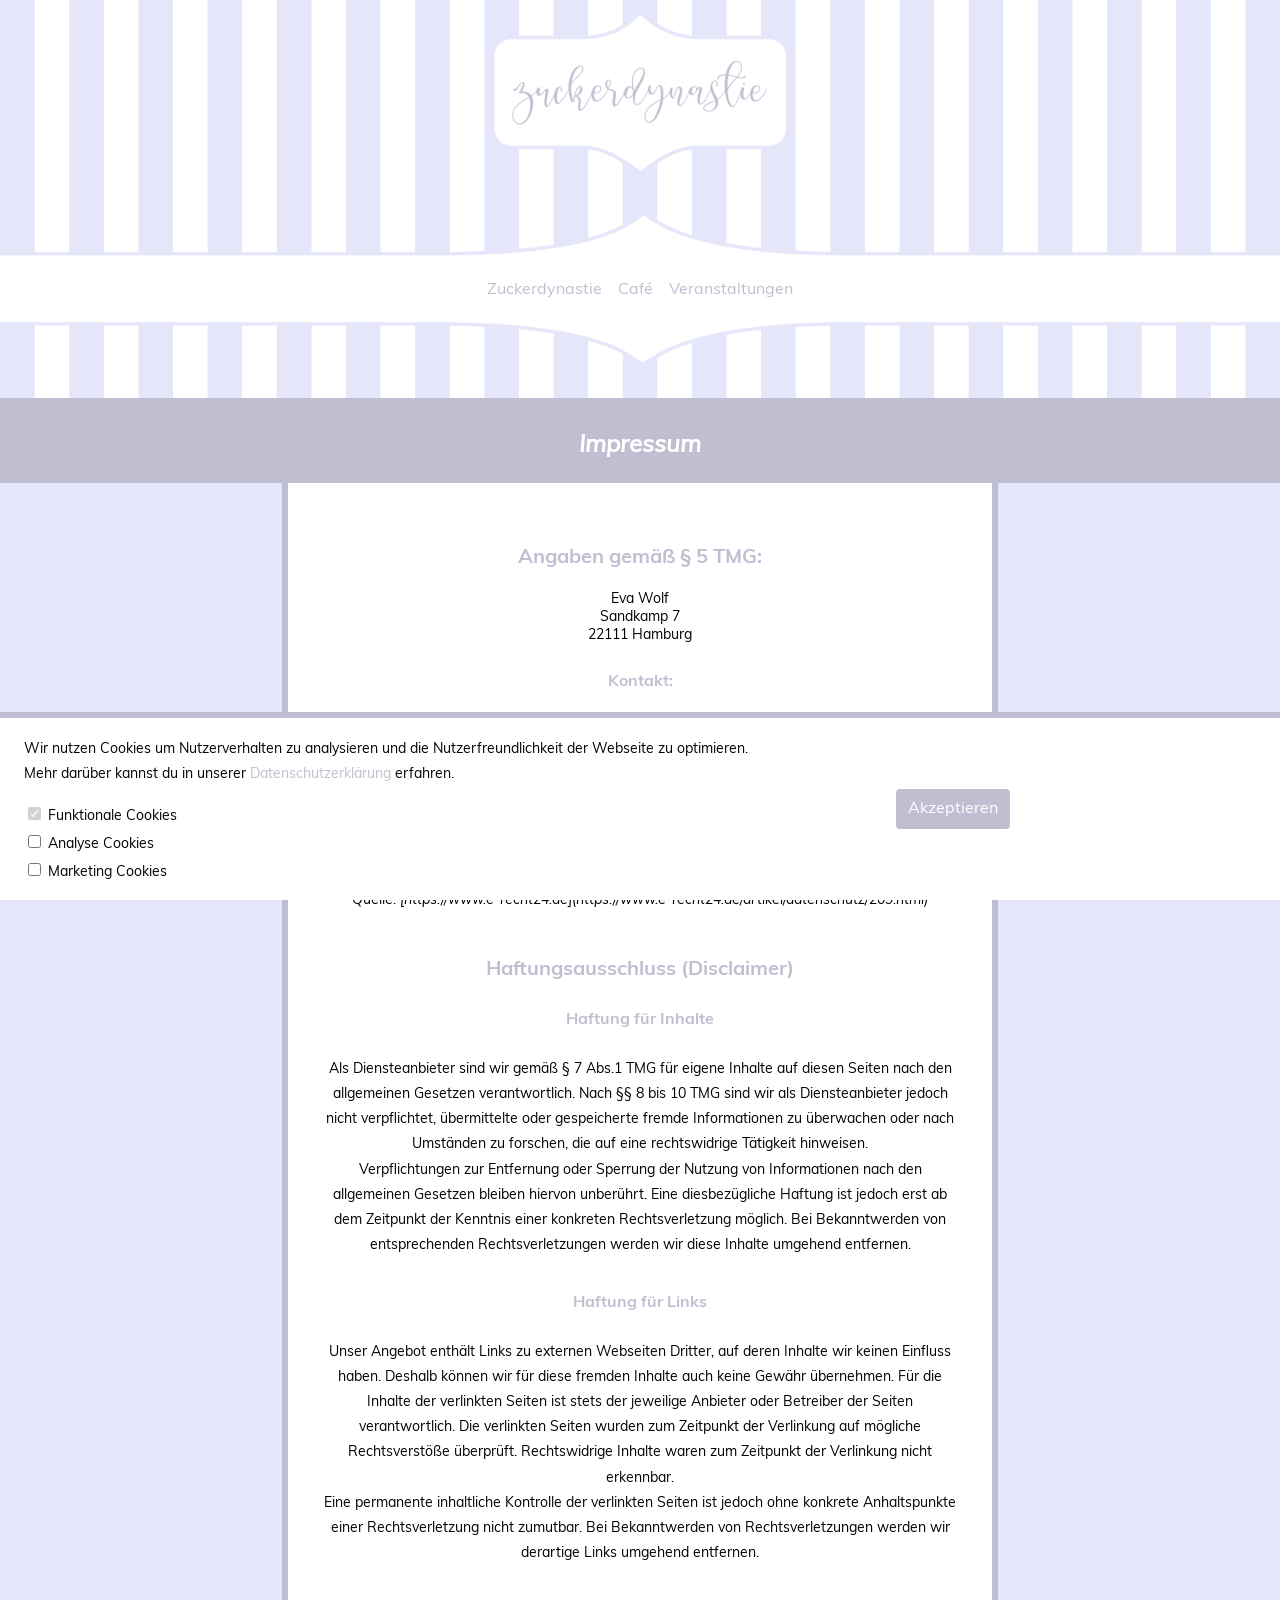
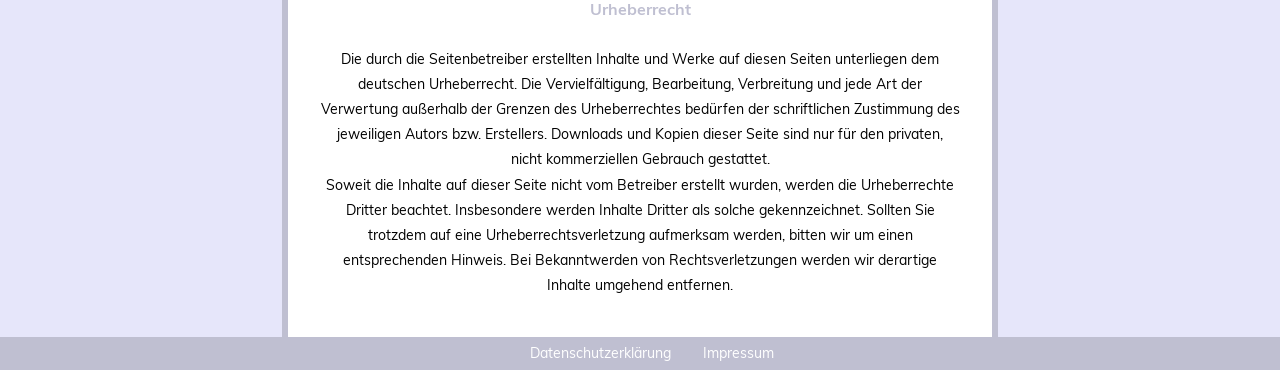
<file: impressum.html>
<!DOCTYPE HTML PUBLIC "-//W3C//DTD HTML 4.0 Transitional//EN">
<html lang="de">
<head>
<meta charset="utf-8">
<meta name="robots" content="noindex">
<meta http-equiv="X-UA-Compatible" content="IE=edge">
<meta name="page-type" content="homepage">
<meta name="viewport" content="width=device-width, initial-scale=1">
<meta name="description"
content="Süße Köstlichkeiten im Hamburger Karolinen-Viertel." >
<title>Zuckerdynastie</title>

<link rel="stylesheet" href="css/main.css" type="text/css">
<link rel="stylesheet" href="fonts/muli/stylesheet.css" type="text/css">
<script type="text/javascript" src="js/cookie.js"></script>

</head>

<body>

<img class="header" src="images/header.png">

<div class="navbar border-bottom">
    <nav>
      <ul class="ul-navbar">
        <li class="li-navbar">
          <a class="a-navbar" href="index.html">Zuckerdynastie</a>
        </li>
        <li class="li-navbar">
          <a class="a-navbar" href="speisekarte.html">Café</a>
        </li>
        <li class="li-navbar">
          <a class="a-navbar" href="veranstaltungen.html">Veranstaltungen</a>
        </li>
      </ul>
    </nav>
    <img src="images/nav-bottom.png">
</div>

<h2>Impressum</h2>

<div class="main-section">

<h3>Angaben gemäß § 5 TMG:</h3>

Eva Wolf<br />
Sandkamp 7<br />
22111 Hamburg

<h4>Kontakt:</h4>

<p>Telefon: auf Anfrage<br />
E-Mail: 5wolf@informatik.uni-hamburg.de</p>

<h4>Verantwortlich für den Inhalt nach § 55 Abs. 2 RStV:</h4>

<p>Eva Wolf, Sandkamp, 7, 22111, Hamburg</p>

<p>Quelle: <i>[https://www.e-recht24.de](https://www.e-recht24.de/artikel/datenschutz/209.html)</i></p>

<h3>Haftungsausschluss (Disclaimer)</h3>

<h4>Haftung für Inhalte</h4>

<p>Als Diensteanbieter sind wir gemäß § 7 Abs.1 TMG für eigene Inhalte auf diesen Seiten nach den allgemeinen Gesetzen verantwortlich. Nach §§ 8 bis 10 TMG sind wir als Diensteanbieter jedoch nicht verpflichtet, übermittelte oder gespeicherte fremde Informationen zu überwachen oder nach Umständen zu forschen, die auf eine rechtswidrige Tätigkeit hinweisen.<br />
Verpflichtungen zur Entfernung oder Sperrung der Nutzung von Informationen nach den allgemeinen Gesetzen bleiben hiervon unberührt. Eine diesbezügliche Haftung ist jedoch erst ab dem Zeitpunkt der Kenntnis einer konkreten Rechtsverletzung möglich. Bei Bekanntwerden von entsprechenden Rechtsverletzungen werden wir diese Inhalte umgehend entfernen.</p>

<h4>Haftung für Links</h4>

<p>Unser Angebot enthält Links zu externen Webseiten Dritter, auf deren Inhalte wir keinen Einfluss haben. Deshalb können wir für diese fremden Inhalte auch keine Gewähr übernehmen. Für die Inhalte der verlinkten Seiten ist stets der jeweilige Anbieter oder Betreiber der Seiten verantwortlich. Die verlinkten Seiten wurden zum Zeitpunkt der Verlinkung auf mögliche Rechtsverstöße überprüft. Rechtswidrige Inhalte waren zum Zeitpunkt der Verlinkung nicht erkennbar.<br />
Eine permanente inhaltliche Kontrolle der verlinkten Seiten ist jedoch ohne konkrete Anhaltspunkte einer Rechtsverletzung nicht zumutbar. Bei Bekanntwerden von Rechtsverletzungen werden wir derartige Links umgehend entfernen.</p>

<h4>Urheberrecht</h4>

<p>Die durch die Seitenbetreiber erstellten Inhalte und Werke auf diesen Seiten unterliegen dem deutschen Urheberrecht. Die Vervielfältigung, Bearbeitung, Verbreitung und jede Art der Verwertung außerhalb der Grenzen des Urheberrechtes bedürfen der schriftlichen Zustimmung des jeweiligen Autors bzw. Erstellers. Downloads und Kopien dieser Seite sind nur für den privaten, nicht kommerziellen Gebrauch gestattet.<br />
Soweit die Inhalte auf dieser Seite nicht vom Betreiber erstellt wurden, werden die Urheberrechte Dritter beachtet. Insbesondere werden Inhalte Dritter als solche gekennzeichnet. Sollten Sie trotzdem auf eine Urheberrechtsverletzung aufmerksam werden, bitten wir um einen entsprechenden Hinweis. Bei Bekanntwerden von Rechtsverletzungen werden wir derartige Inhalte umgehend entfernen.</p>


</div>

<div class="footer">
        <ul class="ul-footer">
            <li class="li-footer"><a class="a-footer" href="datenschutz.html">Datenschutzerklärung</a></li>
            <li class="li-footer"><a class="a-footer" href="impressum.html">Impressum</a></li>
       </ul>
  </div>

  <div class="cookie-hinweis" id="cookiehinweis">
      <div class="col-left">
        <p class="p-cookie">Wir nutzen Cookies um Nutzerverhalten zu analysieren und die Nutzerfreundlichkeit der Webseite zu optimieren.<br />Mehr darüber kannst du in unserer <a href="datenschutz.html">Datenschutzerklärung</a> erfahren.</p>
        <div class="checkboxes-cookie">
            <div class="checkbox-container">
                <label class="checkbox-label"><input type="checkbox" checked disabled>
                    Funktionale Cookies
                    <span class="checkmark"></span>
                </label>
            </div>
            <div class="checkbox-container">
                <label class="checkbox-label"><input type="checkbox">
                    Analyse Cookies
                    <span class="checkmark"></span>
                </label>
            </div>
            <div class="checkbox-container">
                <label class="checkbox-label"><input type="checkbox">
                    Marketing Cookies
                    <span class="checkmark"></span>
                </label>
            </div>
        </div>
      </div>
      <div class="col-right">
          <a class="button cookie-hinweis-button" onclick='cookieOk()'>Akzeptieren</a>
      </div>
  </div>

<script>
   showCookieNotice();
</script>

</body>

</html>
</file>
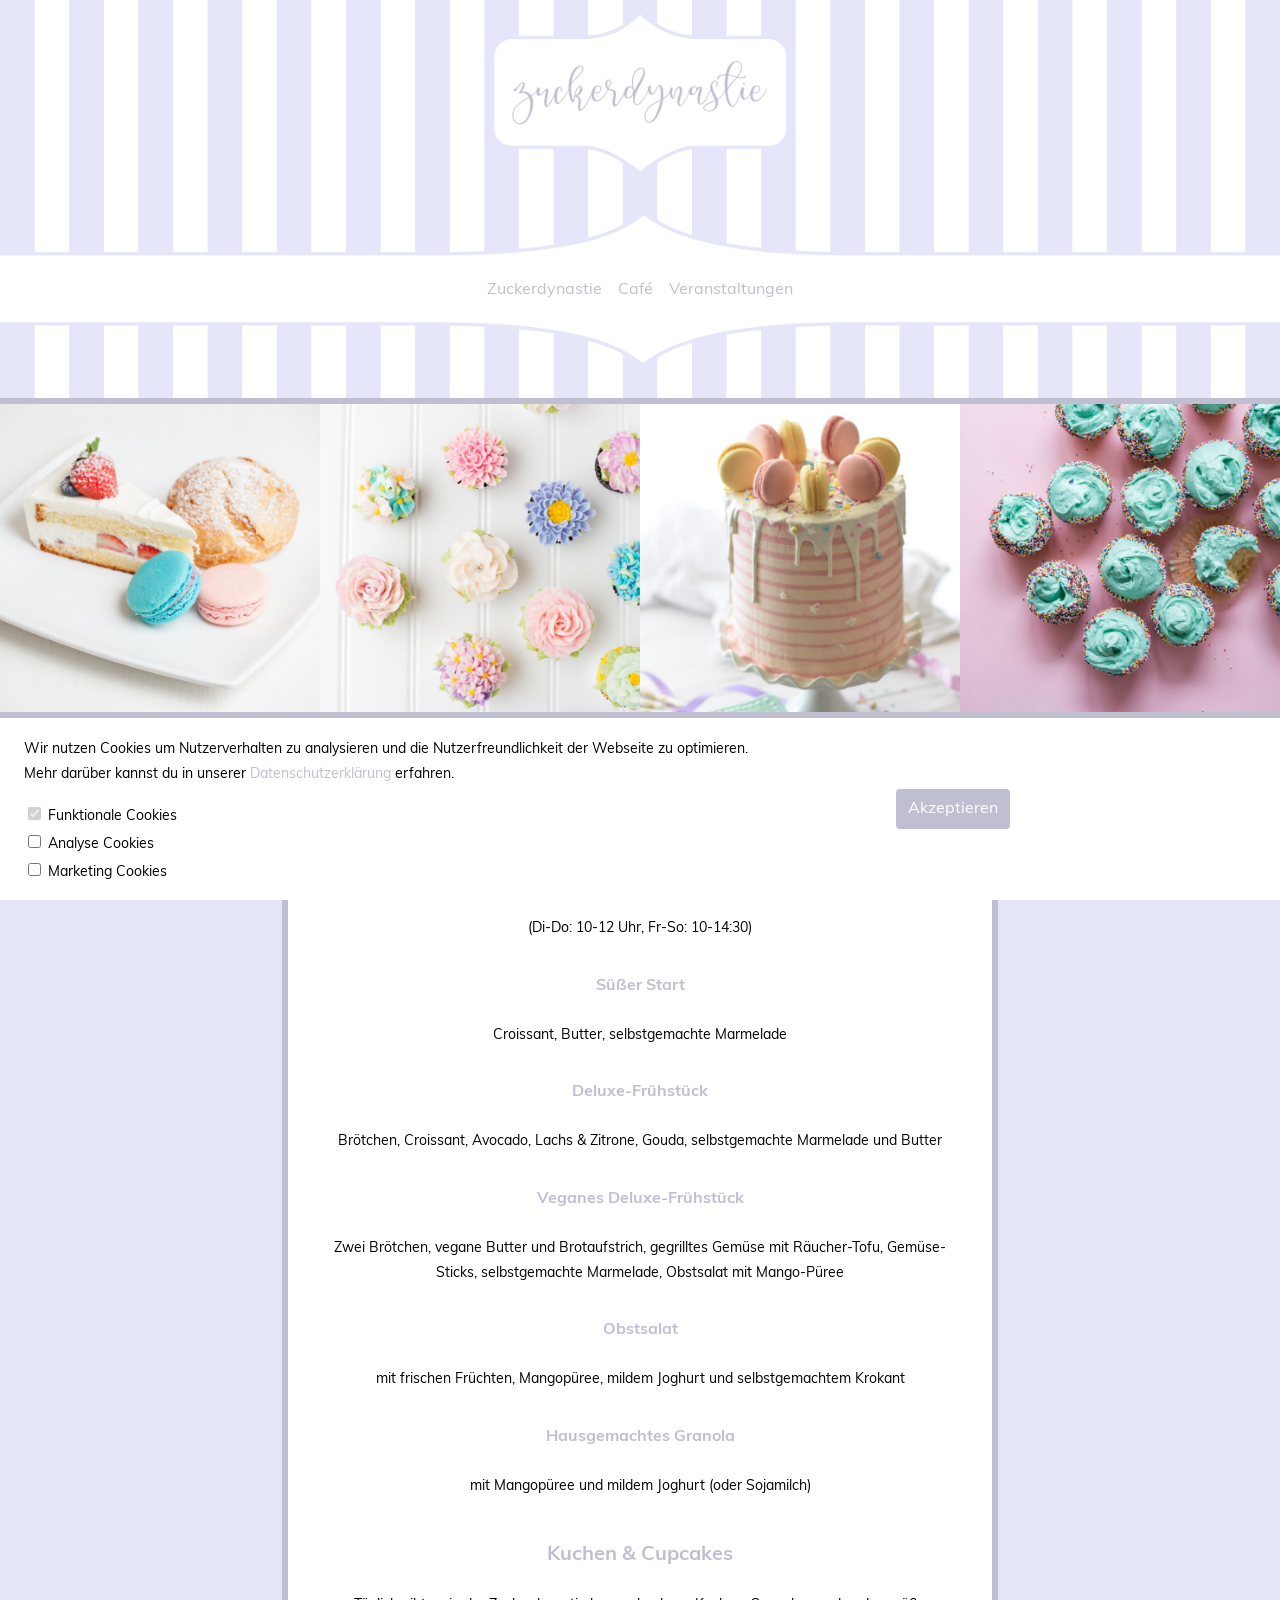
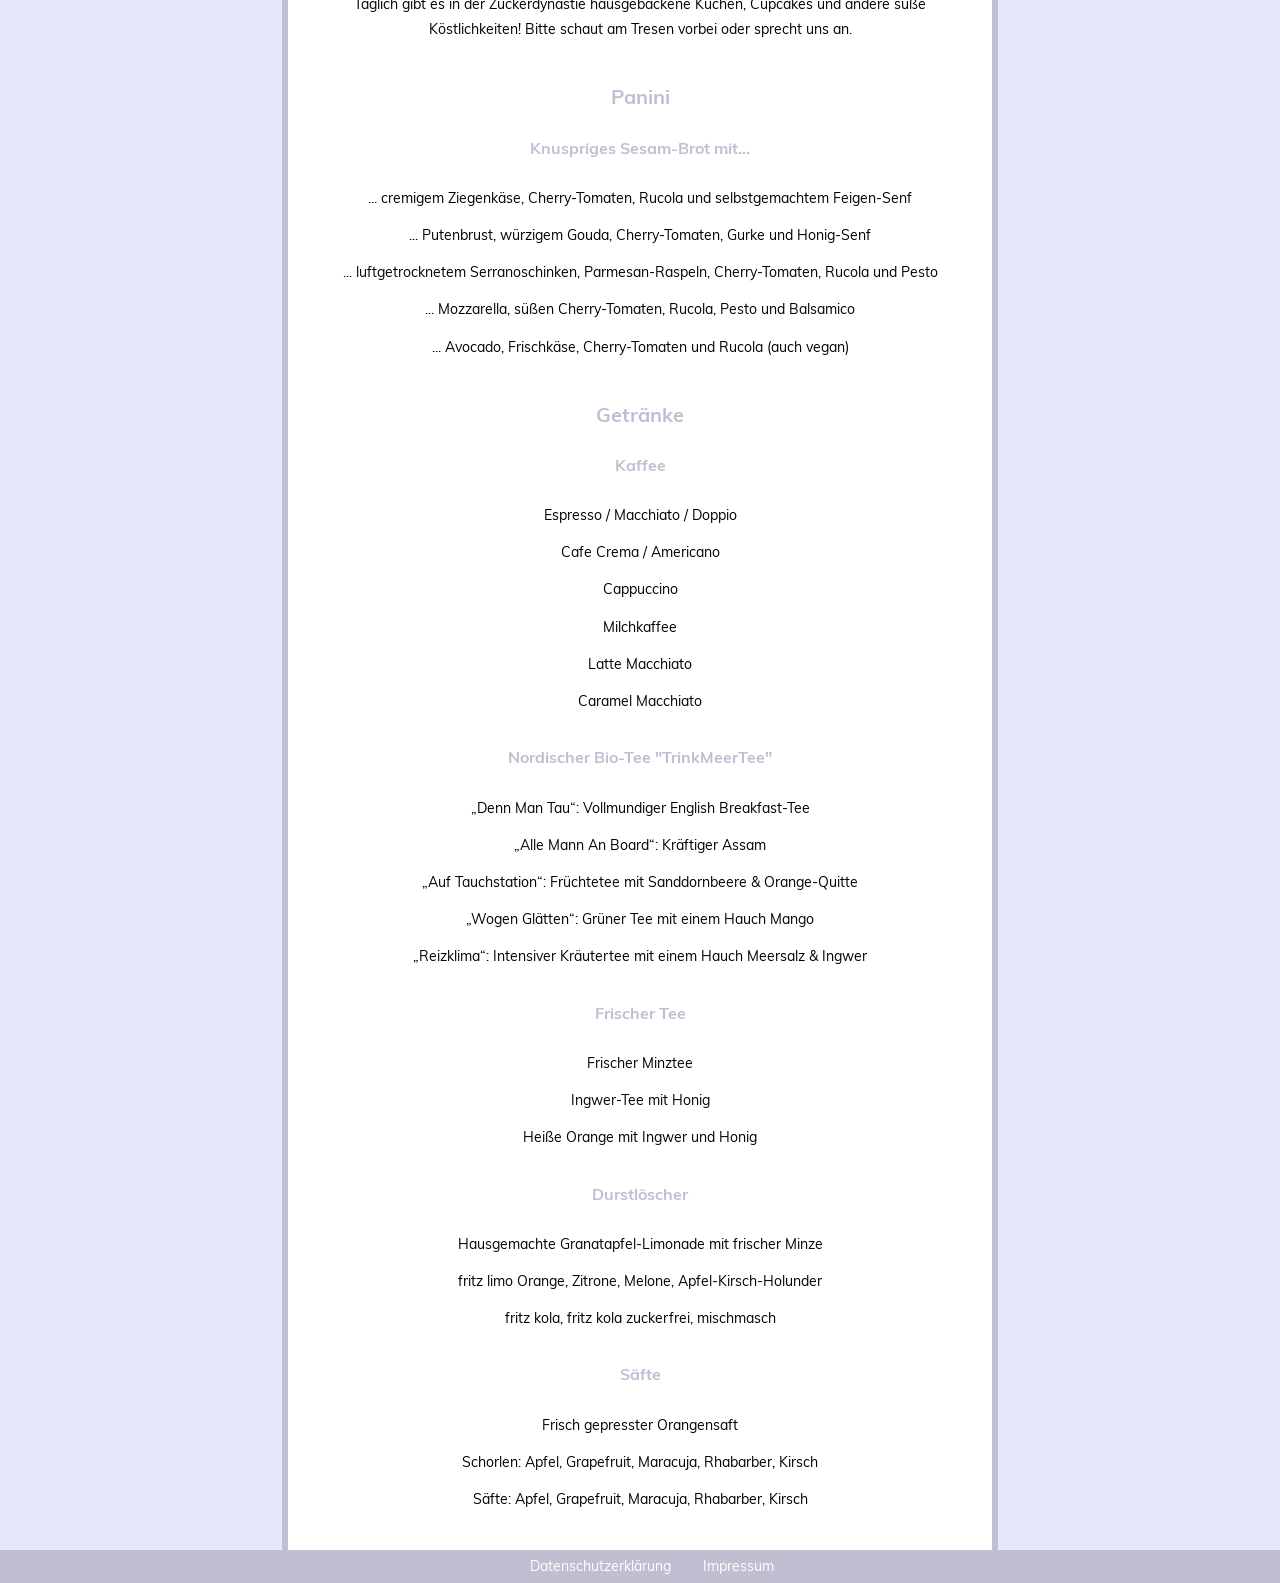
<file: speisekarte.html>
<!DOCTYPE HTML PUBLIC "-//W3C//DTD HTML 4.0 Transitional//EN">
<html lang="de">
<head>
<meta charset="utf-8">
<meta name="robots" content="noindex">
<meta http-equiv="X-UA-Compatible" content="IE=edge">
<meta name="page-type" content="homepage">
<meta name="viewport" content="width=device-width, initial-scale=1">
<meta name="description"
content="Süße Köstlichkeiten im Hamburger Karolinen-Viertel." >
<title>Zuckerdynastie</title>

<link rel="stylesheet" href="css/main.css" type="text/css">
<link rel="stylesheet" href="fonts/muli/stylesheet.css" type="text/css">
<script type="text/javascript" src="js/cookie.js"></script>

</head>

<body>
<img class="header" src="images/header.png">

<div class="navbar border-bottom">
    <nav>
      <ul class="ul-navbar">
        <li class="li-navbar">
          <a class="a-navbar" href="index.html">Zuckerdynastie</a>
        </li>
        <li class="li-navbar">
          <a class="a-navbar" href="speisekarte.html">Café</a>
        </li>
        <li class="li-navbar">
          <a class="a-navbar" href="veranstaltungen.html">Veranstaltungen</a>
        </li>
      </ul>
    </nav>
    <img src="images/nav-bottom.png">
</div>

<img src="images/cupcakes_collage_02.png">

<h2>Speisekarte</h2>

<div class="main-section">

<h3>Frühstück</h3>
<p>(Di-Do: 10-12 Uhr, Fr-So: 10-14:30)</p>

<h4>Süßer Start</h4>

<p>Croissant, Butter, selbstgemachte Marmelade</p>

<h4>Deluxe-Frühstück</h4>

<p>Brötchen, Croissant, Avocado, Lachs & Zitrone, Gouda,
selbstgemachte Marmelade und Butter</p>

<h4>Veganes Deluxe-Frühstück</h4>

<p>Zwei Brötchen, vegane Butter und Brotaufstrich, gegrilltes
Gemüse mit Räucher-Tofu, Gemüse-Sticks, selbstgemachte
Marmelade, Obstsalat mit Mango-Püree</p>

<h4>Obstsalat</h4>

<p>mit frischen Früchten, Mangopüree, mildem Joghurt und
selbstgemachtem Krokant </p>

<h4>Hausgemachtes Granola</h4>

<p>mit Mangopüree und mildem Joghurt (oder Sojamilch)</p>

<h3>Kuchen & Cupcakes</h3>

<p>Täglich gibt es in der Zuckerdynastie hausgebackene Kuchen, Cupcakes und andere süße Köstlichkeiten! Bitte schaut am Tresen vorbei oder sprecht uns an.</p>

<h3>Panini</h3>

<h4>Knuspriges Sesam-Brot mit...</h4>

<p>... cremigem Ziegenkäse, Cherry-Tomaten, Rucola und
selbstgemachtem Feigen-Senf</p>

<p>... Putenbrust, würzigem Gouda, Cherry-Tomaten, Gurke und
Honig-Senf</p>

<p>... luftgetrocknetem Serranoschinken, Parmesan-Raspeln,
Cherry-Tomaten, Rucola und Pesto</p>

<p>... Mozzarella, süßen Cherry-Tomaten, Rucola, Pesto und
Balsamico</p>

<p>... Avocado, Frischkäse, Cherry-Tomaten und Rucola (auch vegan)</p>

<h3>Getränke</h3>

<h4>Kaffee</h4>

<p>Espresso / Macchiato / Doppio</p>

<p>Cafe Crema / Americano</p>

<p>Cappuccino</p>

<p>Milchkaffee</p>

<p>Latte Macchiato</p>

<p>Caramel Macchiato</p>

<h4>Nordischer Bio-Tee "TrinkMeerTee"</h4>

<p>„Denn Man Tau“: Vollmundiger English Breakfast-Tee</p>

<p>„Alle Mann An Board“: Kräftiger Assam</p>

<p>„Auf Tauchstation“: Früchtetee mit Sanddornbeere & Orange-Quitte</p>

<p>„Wogen Glätten“: Grüner Tee mit einem Hauch Mango</p>

<p>„Reizklima“: Intensiver Kräutertee mit einem Hauch Meersalz & Ingwer</p>

<h4>Frischer Tee</h4>

<p>Frischer Minztee</p>

<p>Ingwer-Tee mit Honig</p>

<p>Heiße Orange mit Ingwer und Honig</p>

<h4>Durstlöscher</h4>

<p>Hausgemachte Granatapfel-Limonade mit frischer Minze</p>

<p>fritz limo Orange, Zitrone, Melone, Apfel-Kirsch-Holunder</p>

<p>fritz kola, fritz kola zuckerfrei, mischmasch</p>

<h4>Säfte</h4>

<p>Frisch gepresster Orangensaft</p>

<p>Schorlen: Apfel, Grapefruit, Maracuja, Rhabarber, Kirsch</p>

<p>Säfte: Apfel, Grapefruit, Maracuja, Rhabarber, Kirsch</p>

</div>

<div class="footer">
        <ul class="ul-footer">
            <li class="li-footer"><a class="a-footer" href="datenschutz.html">Datenschutzerklärung</a></li>
            <li class="li-footer"><a class="a-footer" href="impressum.html">Impressum</a></li>
       </ul>
  </div>

  <div class="cookie-hinweis" id="cookiehinweis">
      <div class="col-left">
        <p class="p-cookie">Wir nutzen Cookies um Nutzerverhalten zu analysieren und die Nutzerfreundlichkeit der Webseite zu optimieren.<br />Mehr darüber kannst du in unserer <a href="datenschutz.html">Datenschutzerklärung</a> erfahren.</p>
        <div class="checkboxes-cookie">
            <div class="checkbox-container">
                <label class="checkbox-label"><input type="checkbox" checked disabled>
                    Funktionale Cookies
                    <span class="checkmark"></span>
                </label>
            </div>
            <div class="checkbox-container">
                <label class="checkbox-label"><input type="checkbox">
                    Analyse Cookies
                    <span class="checkmark"></span>
                </label>
            </div>
            <div class="checkbox-container">
                <label class="checkbox-label"><input type="checkbox">
                    Marketing Cookies
                    <span class="checkmark"></span>
                </label>
            </div>
        </div>
      </div>
      <div class="col-right">
          <a class="button cookie-hinweis-button" onclick='cookieOk()'>Akzeptieren</a>
      </div>
  </div>

  <script>
     showCookieNotice();
 </script>

</body>
</html>
</file>
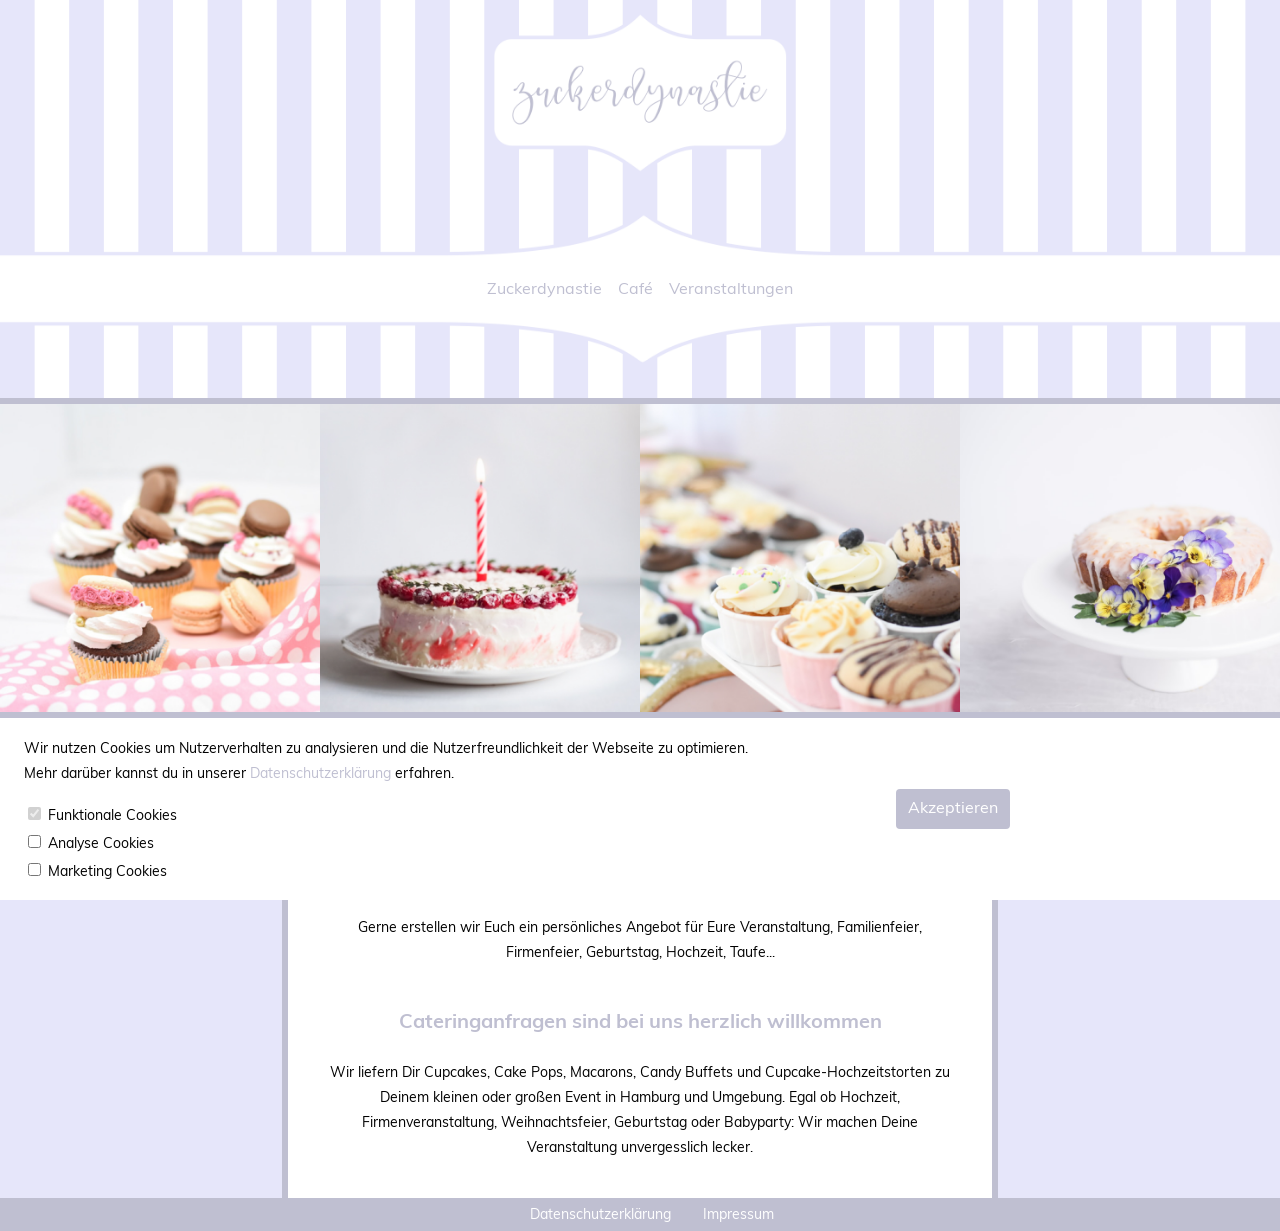
<file: veranstaltungen.html>
<!DOCTYPE HTML PUBLIC "-//W3C//DTD HTML 4.0 Transitional//EN">
<html lang="de">
<head>
<meta charset="utf-8">
<meta name="robots" content="noindex">
<meta http-equiv="X-UA-Compatible" content="IE=edge">
<meta name="page-type" content="homepage">
<meta name="viewport" content="width=device-width, initial-scale=1">
<meta name="description"
content="Süße Köstlichkeiten im Hamburger Karolinen-Viertel." >
<title>Zuckerdynastie</title>

<link rel="stylesheet" href="css/main.css" type="text/css">
<link rel="stylesheet" href="fonts/muli/stylesheet.css" type="text/css">


<script type="text/javascript" src="js/cookie.js"></script>

</head>

<body>

<img class="header" src="images/header.png">

<div class="navbar border-bottom">
    <nav>
      <ul class="ul-navbar">
        <li class="li-navbar">
          <a class="a-navbar" href="index.html">Zuckerdynastie</a>
        </li>
        <li class="li-navbar">
          <a class="a-navbar" href="speisekarte.html">Café</a>
        </li>
        <li class="li-navbar">
          <a class="a-navbar" href="veranstaltungen.html">Veranstaltungen</a>
        </li>
      </ul>
    </nav>
    <img src="images/nav-bottom.png">
</div>

<img src="images/cupcakes_collage_03.png">

<h2>Veranstaltungen</h2>

<div class="main-section">

<h3>Die Zuckerdynastie für deine Veranstaltung</h3>

<p>Gerne erstellen wir Euch ein persönliches Angebot für Eure Veranstaltung, Familienfeier, Firmenfeier, Geburtstag, Hochzeit, Taufe...</p>

<h3>Cateringanfragen sind bei uns herzlich willkommen</h3>

<p>Wir liefern Dir Cupcakes, Cake Pops, Macarons, Candy Buffets und Cupcake-Hochzeitstorten zu Deinem kleinen oder großen Event in Hamburg und Umgebung. Egal ob Hochzeit, Firmenveranstaltung, Weihnachtsfeier, Geburtstag oder Babyparty: Wir machen Deine Veranstaltung unvergesslich lecker.</p>

</div>

<div class="footer">
        <ul class="ul-footer">
            <li class="li-footer"><a class="a-footer" href="datenschutz.html">Datenschutzerklärung</a></li>
            <li class="li-footer"><a class="a-footer" href="impressum.html">Impressum</a></li>
       </ul>
  </div>

  <div class="cookie-hinweis" id="cookiehinweis">
      <div class="col-left">
        <p class="p-cookie">Wir nutzen Cookies um Nutzerverhalten zu analysieren und die Nutzerfreundlichkeit der Webseite zu optimieren.<br />Mehr darüber kannst du in unserer <a href="datenschutz.html">Datenschutzerklärung</a> erfahren.</p>
        <div class="checkboxes-cookie">
            <div class="checkbox-container">
                <label class="checkbox-label"><input type="checkbox" checked disabled>
                    Funktionale Cookies
                    <span class="checkmark"></span>
                </label>
            </div>
            <div class="checkbox-container">
                <label class="checkbox-label"><input type="checkbox">
                    Analyse Cookies
                    <span class="checkmark"></span>
                </label>
            </div>
            <div class="checkbox-container">
                <label class="checkbox-label"><input type="checkbox">
                    Marketing Cookies
                    <span class="checkmark"></span>
                </label>
            </div>
        </div>
      </div>
      <div class="col-right">
          <a class="button cookie-hinweis-button" onclick='cookieOk()'>Akzeptieren</a>
      </div>
  </div>

  <script>
     showCookieNotice();
 </script>

</body>
</html>
</file>
<file: css/main.css>
/* ############################################################ */
/* allgemein */
/* ############################################################ */

body {
    font-family: muli;
    font-size: 14px;
    margin: 0;
    background: #E6E6FA;
    text-align: center;
    -webkit-font-smoothing: antialiased;
    -moz-osx-font-smoothing: grayscale;
    word-wrap:break-word
}

img {
    width: 100%;
    padding: 0;
    margin: 0;
}

.navbar {
    width: 100%;
    display: block;
    text-align: center;
    background: #fff;
    padding: 0;
    margin:0;
}

.border-bottom {
    border-bottom: 6px solid #BFBFD1;
}


.main-section {
    width: 50%;
    margin-left: auto;
    margin-right: auto;
    background: #fff;
    padding: 24px 32px 32px 32px;
    border-left: 6px solid #BFBFD1;
    border-right: 6px solid #BFBFD1;
}

a {
  color: #BFBFD1;
  text-decoration: none;
  outline: none;
  cursor: pointer;
}

button {
    color: #fff;
    background: #BFBFD1;
    border-radius: 4px;
    cursor: pointer;
    outline: none;
    font-size:16px;
    height: 32px;
    border: none;
    padding: 8px 16px 12px 18px;
}

button:hover {
    background: #E6E6FA;
}

.button {
    color: #fff;
    background: #BFBFD1;
    border-radius: 4px;
    cursor: pointer;
    outline: none;
    font-size:16px;
    height: 32px;
    border: none;
    padding: 8px 12px 0px 12px;
}

.button:hover {
    background: #E6E6FA;
}

p {
    font-size: 14px;
     line-height: 180%;
     padding-top: 6px;
     padding-bottom: 6px;
     cursor: default;
     margin: 0;
}

.left {
    text-align: left;
}

u {
    text-decoration: underline;
}

b {
    font-weight: bold;
}

h1 {
    font-weight: bold;
    color: #BFBFD1;
    line-height: 130%;
    cursor: default;
    font-size: 32px;
    padding-top: 24px;
    padding-bottom: 16px;
}


h2 {
    font-weight: bold;
    line-height: 130%;
    cursor: default;
    font-size: 24px;
    padding-top: 24px;
    padding-bottom: 24px;
    width: 100%;
    color: #fff;
    background: #BFBFD1;
    font-style: italic;
    margin: 0;
}

h3 {
    font-weight: bold;
    color: #BFBFD1;
    line-height: 130%;
    cursor: default;
    font-size: 20px;
    padding-top: 16px;
    padding-bottom: 0px
}

h4 {
    font-weight: bold;
    color: #BFBFD1;
    line-height: 130%;
    cursor: default;
    font-size: 16px;
    padding-top: 6px;
    padding-bottom: 0px;
}

ul {
  list-style-type: circle;
  padding-left: 24px;
  line-height: 180%;
  margin-bottom: 16px;
  cursor: default;
  margin-bottom: 0;
}

ol {
  list-style-type: decimal;
  padding-left: 24px;
  line-height: 180%;
  margin-bottom: 16px;
  cursor: default;
  margin-bottom: 0;
}

li {
    padding-left: 4px;
    padding-bottom: 6px;
}

/* ############################################################ */
/* Navbar */
/* ############################################################ */

.ul-navbar {
    display: flex;
    justify-content: center;
    list-style-type: none;
    margin: 0;
    padding: 0;
}

.li-navbar {
    padding: 0;
    display: block;
    position: relative;
}

.a-navbar {
    padding: 0px 8px 0px 8px;
    font-size: 16px;
}

/* ############################################################ */
/* Cookie Hinweis */
/* ############################################################ */

.cookie-hinweis {
    display: flex;
	width: 100%;
	bottom: 0px;
	background: #fff;
    border-top: 6px solid #BFBFD1;
	position: fixed;
	margin: 0;
	padding: 0;
	z-index: 200;
}

.col-left {
  width: 70%;
  margin: 0;
  padding: 0;
 }

 .col-right {
   display: flex;
   align-items: center;
}

.p-cookie {
    text-align: left;
    margin-top: 12px;
    margin-bottom: 12px;
    margin-left: 24px;
}

.cookie-hinweis-button {
    margin-right: 12px;
}

.checkboxes-cookie {
    text-align: left;
    margin-left: 24px;
    margin-bottom: 12px;
}

.checkbox-container {
    padding-bottom: 8px;
}

.checkbox-label {
    -webkit-user-select: none;
    -moz-user-select: none;
    -ms-user-select: none;
    user-select: none;
}

/* ############################################################ */
/* Footer */
/* ############################################################ */

.footer {
  text-align: center;
  width: 100%;
  padding: 0;
  margin: 0;
 }


.ul-footer {
     display: flex;
     justify-content: center;
     background: #BFBFD1;
     margin: 0;
 }

.li-footer {
    padding: 4px 16px 4px 16px;
    color: #fff;
    cursor: default;
    list-style-type: none;
}

.a-footer {
    color: #fff;
}
</file>
<file: fonts/muli/stylesheet.css>
/**
 * WEBFONTS
 * generated using webfonts.gidix.net
 * 
 * 03.04.2019, 16:18
 */

@font-face {
	font-family: 'Muli';
	src: url('Muli_Bold.ttf');
	font-weight: 700;
	font-style: normal;
}

@font-face {
	font-family: 'Muli';
	src: url('Muli_Italic.ttf');
	font-weight: 500;
	font-style: italic;
}

@font-face {
	font-family: 'Muli';
	src: url('Muli_Light.ttf');
	font-weight: 300;
	font-style: normal;
}

@font-face {
	font-family: 'Muli';
	src: url('Muli_Regular.ttf');
	font-weight: 400;
	font-style: normal;
}
</file>
